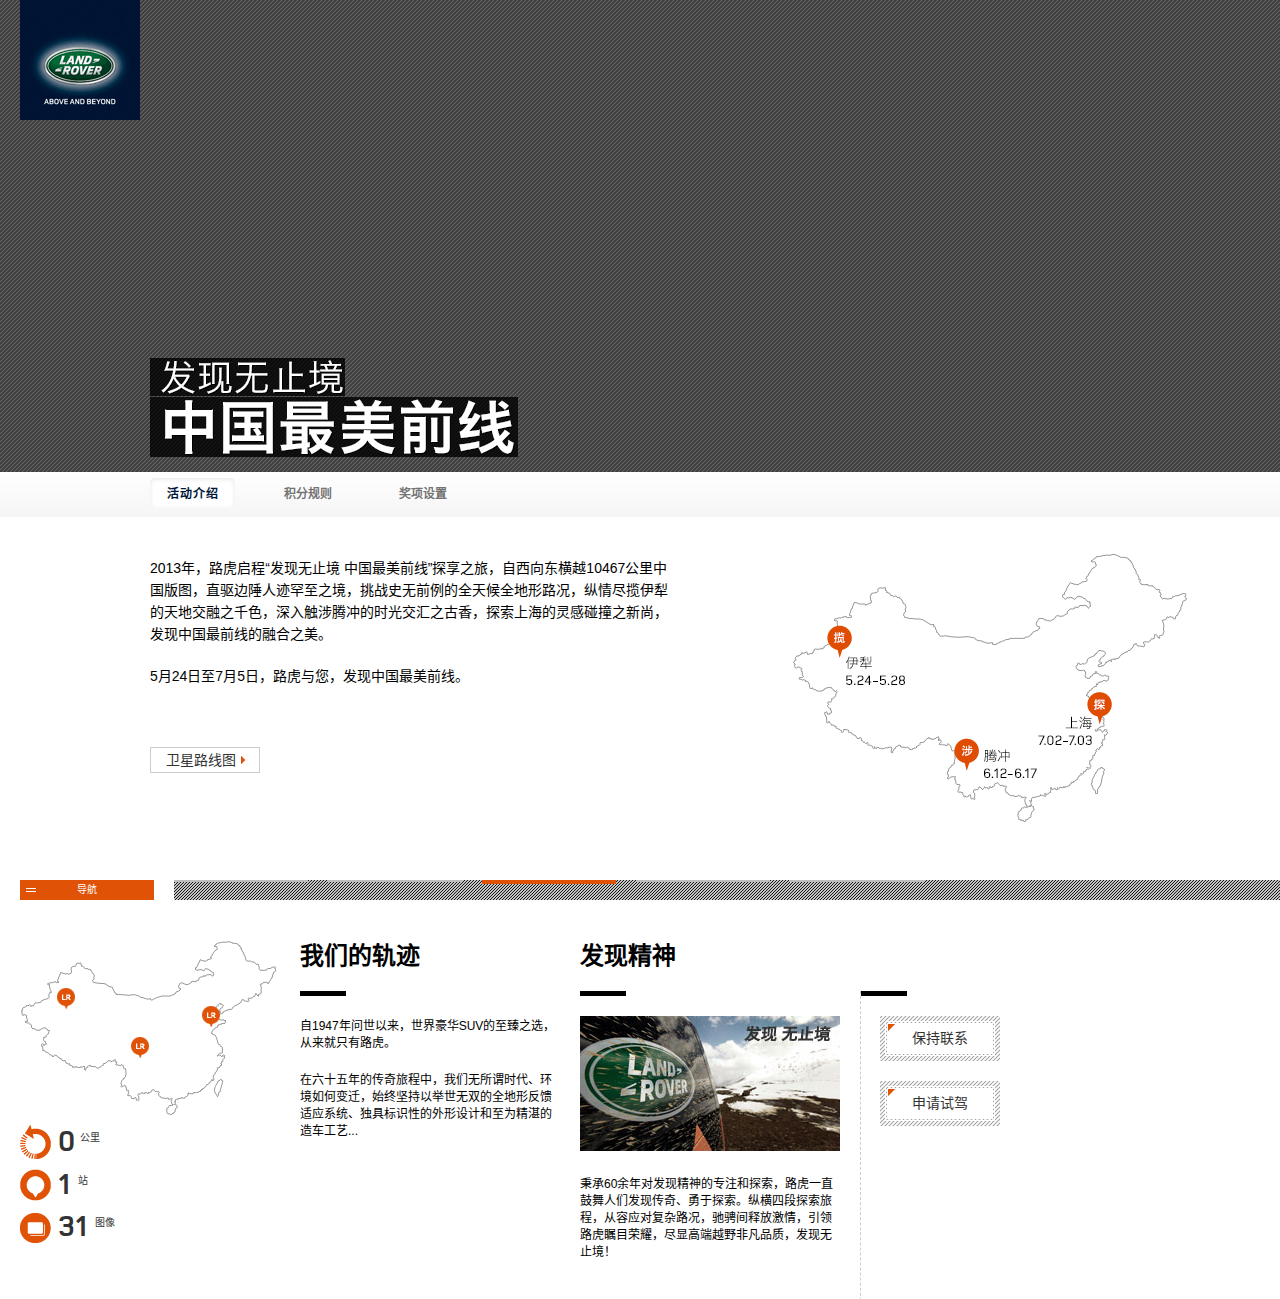
<file: about2.html>
<!DOCTYPE html>
<html lang="zh-cn">
<head>
  <meta charset="utf-8" />
  <title>发现无止境 中国最美前线</title>
  <link rel="stylesheet" type="text/css" href="css/normalize.css" />
  <link rel="stylesheet" type="text/css" href="css/theme2.css" />
  <script type="text/javascript">
    var _gaq = _gaq || [];
    _gaq.push(['_setAccount', 'UA-40620298-1']);
    _gaq.push(['_trackPageview']);
    (function() {
      var ga = document.createElement('script'); ga.type = 'text/javascript'; ga.async = true;
      ga.src = ('https:' == document.location.protocol ? 'https://ssl' : 'http://www') + '.google-analytics.com/ga.js';
      var s = document.getElementsByTagName('script')[0]; s.parentNode.insertBefore(ga, s);
    })();
  </script>
</head>
<body>
  <div id="main" class="screen kv">
    <div class="mask mask-alpha3"></div>
    <div class="pattern-about"></div>
  </div>
  <div id="about">
    <div class="frame">
      <div class="tabs">
        <div class="box">
          <div class="head">发现无止境 中国最美前线</div>
          <ul>
            <li class="active">活动介绍</li>
            <li>积分规则</li>
            <li>奖项设置</li>
          </ul>
        </div>
      </div>
      <div class="tab-item">
        <div class="box">
          <div class="article">
            <p>2013年，路虎启程“发现无止境 中国最美前线”探享之旅，自西向东横越10467公里中国版图，直驱边陲人迹罕至之境，挑战史无前例的全天候全地形路况，纵情尽揽伊犁的天地交融之千色，深入触涉腾冲的时光交汇之古香，探索上海的灵感碰撞之新尚，发现中国最前线的融合之美。</p>
            <p>5月24日至7月5日，路虎与您，发现中国最美前线。</p>
            <p class="btn"><a href="home.html" class="btn-simple">卫星路线图<i class="icon icon-triangle icon-orange"></i></a></p>
          </div>
          <div class="map"></div>
        </div>
      </div>
      <div class="tab-item" style="display:none;">
        <div class="box">
          <div class="article article-wide">
            <p>活动时间：2013年5月27日至7月5日。</p>
            <p>参与方式：</p>
            <p>1、登录活动官方网站，注册会员并登录；<br />
            2、参与虚拟行程，点击沿途43个站点的图标关注探享之旅，自西向东横越10467公里中国版图，每行进1公里，可获得<span>＋1</span>分 活动积分；其中正确回答随机出现的小问题，可获得额外<span>＋10</span>分 活动积分；<br />
            3、分享活动照片到微博，可获得<span>＋20</span>分 活动积分；<br />
            4、完成最美自然前线“伊犁”，最美文化前线“腾冲”及最美时尚前线“上海”3个大站的互动活动，分別可获得<span>＋100</span>分 活动积分；<br />
            5、依据以上活动的积分排名，获享路虎中国限量好礼。</p>
          </div>
        </div>
      </div>
      <div class="tab-item" style="display:none;">
        <div class="box">
          <div class="article article-wide">
            <table>
              <tr class="highlight">
                <td style="width:316px">&middot; 一等奖 6名 （活动积分排名最高者）</td>
                <td>获得路虎揽胜极光使用权一个月。</td>
              </tr>
              <tr>
                <td>&middot; 二等奖 1000名 （积分排名前1000名）</td>
                <td>获得路虎中国专享礼品一份。</td>
              </tr>
            </table>
            <p class="notice">* 最终获奖名单将于2013年7月15日公布于活动官方网站。</p>
          </div>
          <div class="prize">（奖品以实物为准）</div>
        </div>
      </div>
    </div>
  </div>
  <a href="" target="_blank" class="logo"><img src="img/logo.gif" alt="lr logo" /></a>
  <div id="nav">
    <div class="separator">
      <span class="col1"></span>
      <span class="col1"><i></i></span>
      <span class="col1"><i></i></span>
      <span class="col1"><i></i></span>
    </div>
    <div class="contract">
      <a class="col1 col-margin btn">导航</a>
      <p>
        <span class="col1 col-margin first"></span>
        <span class="col1 col-margin"></span>
        <span class="col1 col-margin active"></span>
        <span class="col1 col-margin"></span>
        <span class="col1 col-margin"></span>
      </p>
    </div>
    <div class="expand" style="display:none;">
      <div class="blocks">
        <p class="home col-square">
          <a href="index.html">
            <i class="separator"></i>
            <span>首页</span>
          </a>
        </p>
        <p class="col1 col-square">
          <a href="home.html">
            <i class="separator"></i>
            <span>发现最美前线</span>
            <b></b>
          </a>
        </p>
        <p class="col1 col-square">
          <a>
            <span>我的发现</span>
            <b></b>
          </a>
        </p>
        <p class="col1 col-square active">
          <a>
            <span>活动介绍</span>
            <b></b>
          </a>
        </p>
        <p class="col1 col-square">
          <a>
            <span>车型介绍</span>
            <b></b>
          </a>
        </p>
      </div>
    </div>
  </div>
  <div id="intro">
    <div class="column">
      <img src="img/intro-map.gif" alt="map" />
      <ul class="stat">
        <li><i class="icon icon-distance"></i>0<sup>公里</sup></li>
        <li><i class="icon icon-stops"></i>1<sup>站</sup></li>
        <li><i class="icon icon-pic"></i>31<sup>图像</sup></li>
      </ul>
    </div>
    <div class="column">
      <h2>我们的轨迹</h2>
      <b class="line"></b>
      <p>自1947年问世以来，世界豪华SUV的至臻之选，从来就只有路虎。</p>
      <p>在六十五年的传奇旅程中，我们无所谓时代、环境如何变迁，始终坚持以举世无双的全地形反馈适应系统、独具标识性的外形设计和至为精湛的造车工艺...</p>
      <p style="display:none;"><a class="btn-simple">了解更多<i class="icon icon-triangle icon-orange"></i></a></p>
    </div>
    <div class="column">
      <h2>发现精神</h2>
      <b class="line"></b>
      <p><img src="img/intro-img.jpg" class="spirit" /></p>
      <p>秉承60余年对发现精神的专注和探索，路虎一直鼓舞人们发现传奇、勇于探索。纵横四段探索旅程，从容应对复杂路况，驰骋间释放激情，引领路虎瞩目荣耀，尽显高端越野非凡品质，发现无止境！</p>
      <p style="display:none;"><a class="btn-simple">了解更多<i class="icon icon-triangle icon-orange"></i></a></p>
    </div>
    <div class="column quick-link">
      <b class="line"></b>
      <ul class="form">
        <li><a href="http://www.landroverchina.com.cn/Tanchuss.aspx" target="_blank" class="btn-pattern"><span>保持联系</span></a></li>
        <li><a href="http://www.landroverchina.com.cn/shijia.aspx" target="_blank" class="btn-pattern"><span>申请试驾</span></a></li>
      </ul>
    </div>
  </div>
  <div id="footer">
    <div class="footer-shadow">
      <div class="float-left">
        <span>捷豹路虎汽车贸易(上海)有限公司</span>
        <span>沪ICP备11001621号</span>
        <i></i>
        <a href="http://www.landrover.com/cn/zh/lr/terms-and-conditions/terms-and-conditions/" target="_blank">条款和条件</a>
        <i></i>
        <a href="http://www.landrover.com/cn/zh/lr/privacy-policy/privacy-policy/" target="_blank">隐私权政策</a>
      </div>
      <div class="float-right">
        <a href="http://www.landrover.com/cn/zh/lr/" target="_blank">路虎官方网站</a>
        <i></i>
        <a href="http://e.weibo.com/landroverchina" target="_blank">路虎官方微博</a>
        <i></i>
        <a href="http://u.youku.com/user_show/uid_Landrover" target="_blank">路虎优酷频道</a>
        <i></i>
        <span>分享</span>
        <ul class="share">
          <li class="weibo"></li>
          <li class="renren"></li>
          <li class="douban"></li>
        </ul>
      </div>
      <div class="extend"></div>
    </div>
  </div>
  <script src="js/modernizr.custom.88639.js"></script>
  <script>document.write('<script src="js/jquery-'+(window.addEventListener||(document.documentMode>=9)?'2.0.0':'1.9.1')+'.min.js"><\/script>')</script>
  <script src="js/share.min.js"></script>
  <script src="js/action.js"></script>
</body>
</html>
</file>
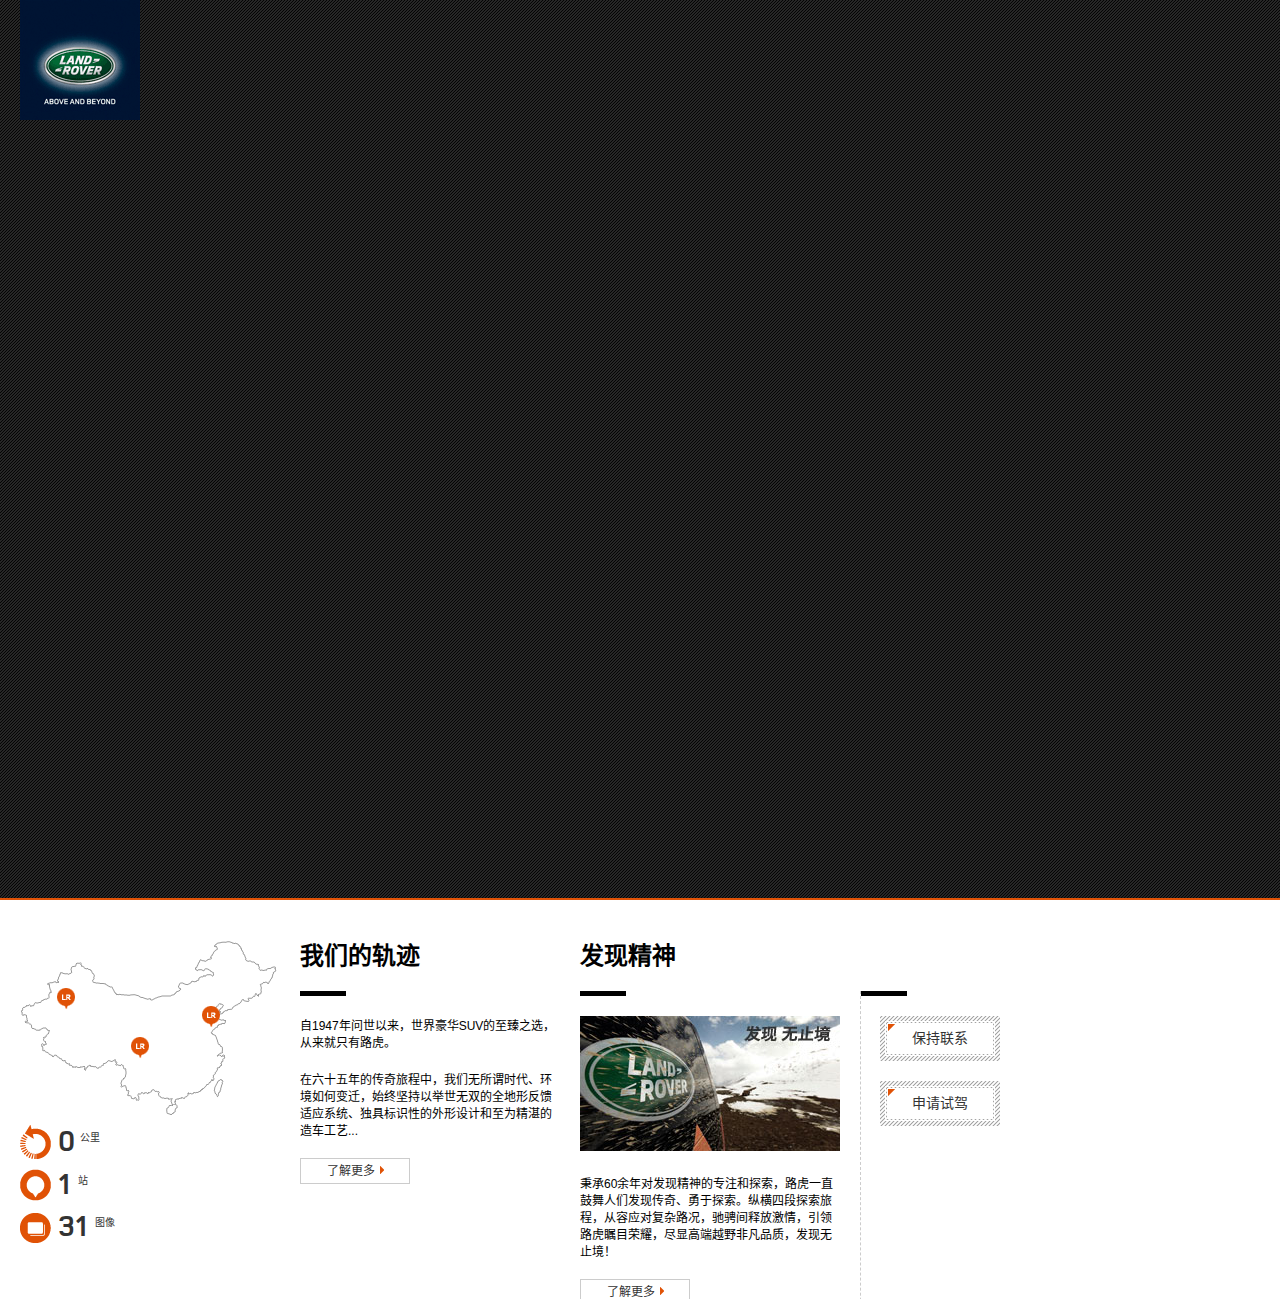
<file: difference.html>
<!DOCTYPE html>
<!--[if lt IE 7]>      <html class="no-js lt-ie9 lt-ie8 lt-ie7"> <![endif]-->
<!--[if IE 7]>         <html class="no-js lt-ie9 lt-ie8"> <![endif]-->
<!--[if IE 8]>         <html class="no-js lt-ie9"> <![endif]-->
<!--[if gt IE 8]><!-->
<html lang="zh-cn">
<!--<![endif]-->
<head>
  <meta charset="utf-8" />
  <title>发现无止境 中国最美前线 - 路虎中国</title>
  <link rel="stylesheet" type="text/css" href="css/normalize.css" />
  <link rel="stylesheet" type="text/css" href="css/theme2.css" />
  <script type="text/javascript">
    var _gaq = _gaq || [];
    _gaq.push(['_setAccount', 'UA-40620298-1']);
    _gaq.push(['_trackPageview']);
    (function() {
      var ga = document.createElement('script'); ga.type = 'text/javascript'; ga.async = true;
      ga.src = ('https:' == document.location.protocol ? 'https://ssl' : 'http://www') + '.google-analytics.com/ga.js';
      var s = document.getElementsByTagName('script')[0]; s.parentNode.insertBefore(ga, s);
    })();
  </script>
</head>
<body>
  <div id="main" class="screen">
    <div id="difference">
      <div class="view"></div>
      <div class="mask"></div>
      <a class="btn-simple btn-square close" title="关闭"><i class="icon icon-cross"></i></a>
      <div class="info">
        <div class="circle" style="display:none;">剩余<b>0</b></div>
        <div class="bar" style="display:none;">
          <a class="prev"></a>
          <span>
            <span><b>1</b> / 3</span>
            <i class="icon icon-browse" style="display:none;"></i>
          </span>
          <a class="next"></a>
        </div>
      </div>
      <div class="timer" style="display:none;">
        <div class="panel">
          <span>剩余时间：</span>
          <b>6</b><b>0</b>
        </div>
      </div>
      <div class="hint" style="display:none;">
        <p><b>在60秒的时间内</b>对比两张图片，找出其中的不同之处</p>
        <p><a>开始发现</a></p>
      </div>
    </div>
    <div id="ui_board" class="col2">
      <div class="separator"><i></i></div>
      <div id="ui_user" class="section">
        <p class="bar">
          <a class="exit">退出</a>
          <span>我的积分：<b>15</b></span>
        </p>
        <p class="btns btn-left" style="display:none;">
          <a>我的发现</a>
        </p>
      </div>
      <div class="separator"><i></i></div>
    </div>
  </div>
  <a href="" target="_blank" class="logo"><img src="img/logo.gif" alt="lr logo" /></a>
  <div id="intro">
    <div class="column">
      <img src="img/intro-map.gif" alt="map" />
      <ul class="stat">
        <li><i class="icon icon-distance"></i>0<sup>公里</sup></li>
        <li><i class="icon icon-stops"></i>1<sup>站</sup></li>
        <li><i class="icon icon-pic"></i>31<sup>图像</sup></li>
      </ul>
    </div>
    <div class="column">
      <h2>我们的轨迹</h2>
      <b class="line"></b>
      <p>自1947年问世以来，世界豪华SUV的至臻之选，从来就只有路虎。</p>
      <p>在六十五年的传奇旅程中，我们无所谓时代、环境如何变迁，始终坚持以举世无双的全地形反馈适应系统、独具标识性的外形设计和至为精湛的造车工艺...</p>
      <p><a class="btn-simple">了解更多<i class="icon icon-triangle icon-orange"></i></a></p>
    </div>
    <div class="column">
      <h2>发现精神</h2>
      <b class="line"></b>
      <p><img src="img/intro-img.jpg" class="spirit" /></p>
      <p>秉承60余年对发现精神的专注和探索，路虎一直鼓舞人们发现传奇、勇于探索。纵横四段探索旅程，从容应对复杂路况，驰骋间释放激情，引领路虎瞩目荣耀，尽显高端越野非凡品质，发现无止境！</p>
      <p><a class="btn-simple">了解更多<i class="icon icon-triangle icon-orange"></i></a></p>
    </div>
    <div class="column quick-link">
      <b class="line"></b>
      <ul class="form">
        <li><a href="http://www.landroverchina.com.cn/Tanchuss.aspx" target="_blank" class="btn-pattern"><span>保持联系</span></a></li>
        <li><a href="http://www.landroverchina.com.cn/shijia.aspx" target="_blank" class="btn-pattern"><span>申请试驾</span></a></li>
      </ul>
    </div>
  </div>
  <div id="footer">
    <div class="footer-shadow">
      <div class="float-left">
        <span>捷豹路虎汽车贸易(上海)有限公司</span>
        <span>沪ICP备11001621号</span>
        <i></i>
        <a href="http://www.landrover.com/cn/zh/lr/terms-and-conditions/terms-and-conditions/" target="_blank">条款和条件</a>
        <i></i>
        <a href="http://www.landrover.com/cn/zh/lr/privacy-policy/privacy-policy/" target="_blank">隐私权政策</a>
      </div>
      <div class="float-right">
        <a href="http://www.landrover.com/cn/zh/lr/" target="_blank">路虎官方网站</a>
        <i></i>
        <a href="http://e.weibo.com/landroverchina" target="_blank">路虎官方微博</a>
        <i></i>
        <a href="http://u.youku.com/user_show/uid_Landrover" target="_blank">路虎优酷频道</a>
        <i></i>
        <span>分享</span>
        <ul class="share">
          <li class="weibo"></li>
          <li class="renren"></li>
          <li class="douban"></li>
        </ul>
      </div>
      <div class="extend"></div>
    </div>
  </div>
  <div id="alert" class="overlay" style="display:none;">
    <p><b>分享成功！</b>恭喜您获得了<i>20</i>点积分。</p>
  </div>
  <div id="dialog" class="overlay" style="display:none;">
    <p class="text">恭喜<br />你</p>
    <p class="btns">
      <a class="highlight">确定</a>
      <a>取消</a>
    </p>
  </div>
  <script src="js/modernizr.custom.88639.js"></script>
  <script>document.write('<script src="js/jquery-'+(window.addEventListener||(document.documentMode>=9)?'2.0.0':'1.9.1')+'.min.js"><\/script>')</script>
  <script src="js/plugins/CSSPlugin.min.js"></script>
  <script src="js/easing/EasePack.min.js"></script>
  <script src="js/TweenLite.min.js"></script>
  <script src="js/share.min.js"></script>
  <script src="js/action.js"></script>
</body>
</html>
</file>
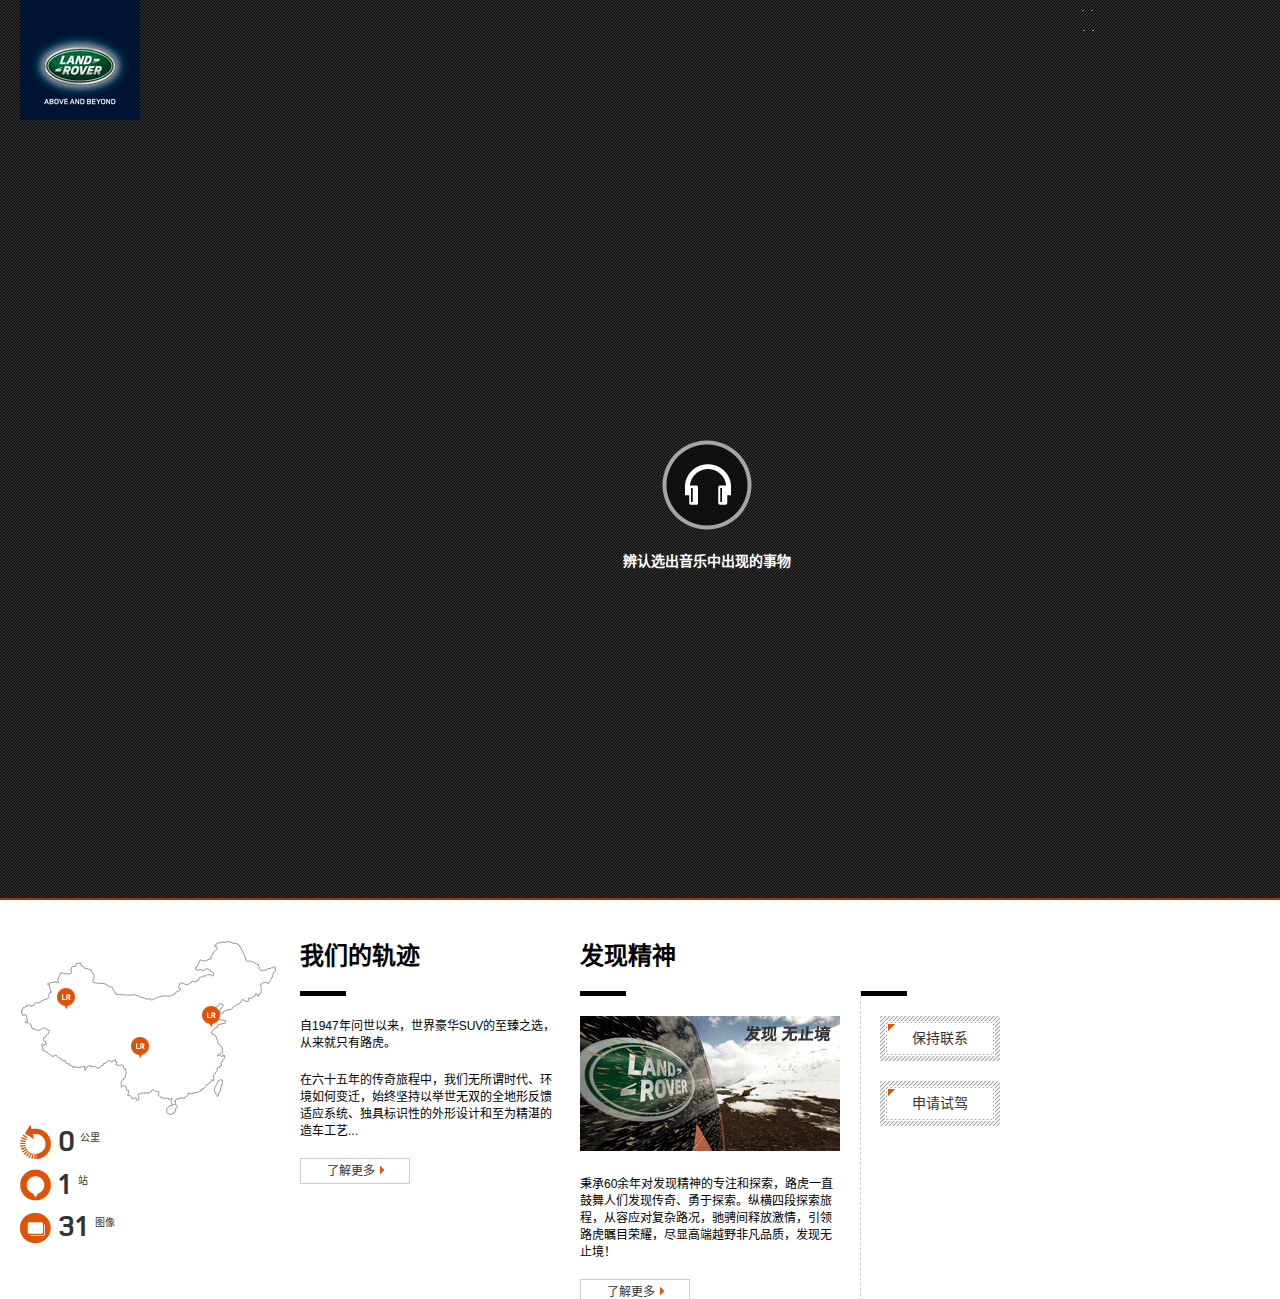
<file: guess.html>
<!DOCTYPE html>
<!--[if lt IE 7]>      <html class="no-js lt-ie9 lt-ie8 lt-ie7"> <![endif]-->
<!--[if IE 7]>         <html class="no-js lt-ie9 lt-ie8"> <![endif]-->
<!--[if IE 8]>         <html class="no-js lt-ie9"> <![endif]-->
<!--[if gt IE 8]><!-->
<html lang="zh-cn">
<!--<![endif]-->
<head>
  <meta charset="utf-8" />
  <title>发现无止境 中国最美前线 - 路虎中国</title>
  <link rel="stylesheet" type="text/css" href="css/normalize.css" />
  <link rel="stylesheet" type="text/css" href="css/theme2.css" />
  <script type="text/javascript">
    var _gaq = _gaq || [];
    _gaq.push(['_setAccount', 'UA-40620298-1']);
    _gaq.push(['_trackPageview']);
    (function() {
      var ga = document.createElement('script'); ga.type = 'text/javascript'; ga.async = true;
      ga.src = ('https:' == document.location.protocol ? 'https://ssl' : 'http://www') + '.google-analytics.com/ga.js';
      var s = document.getElementsByTagName('script')[0]; s.parentNode.insertBefore(ga, s);
    })();
  </script>
</head>
<body>
  <div id="main" class="screen">
    <div id="guess">
      <div class="view">
        <img src="img/guess_1.jpg" alt="" />
      </div>
      <div class="mask mask-alpha3"></div>
      <a class="btn-square close icon-cross" title="关闭"></a>
      <div class="info"></div>
      <div class="player animate" style="display:none;">
        <div class="glow"></div>
        <div class="effect effect-1"></div>
        <div class="effect effect-2"></div>
        <div class="effect effect-3"></div>
        <div class="effect effect-4"></div>
        <a class="btn"></a>
      </div>
      <div class="question" style="display:none;">
        <p class="lead">音乐中出现过的事物？</p>
        <p class="option">
          <a class="active"><i><b></b></i><label>汽车</label></a>
          <a><i><b></b></i><label>竹林</label></a>
          <a><i><b></b></i><label>风声</label></a>
        </p>
        <p class="btn"><a>确 认</a></p>
      </div>
      <div class="hint">
        <div class="circle">辨认选出音乐中出现的事物</div>
      </div>
    </div>
    <div id="ui_board" class="col2">
      <div class="separator"><i></i></div>
      <div id="ui_user" class="section">
        <p class="bar">
          <a class="exit">退出</a>
          <span>我的积分：<b>15</b></span>
        </p>
        <p class="btns btn-left" style="display:none;">
          <a>我的发现</a>
        </p>
      </div>
      <div class="separator"><i></i></div>
    </div>
  </div>
  <a href="" target="_blank" class="logo"><img src="img/logo.gif" alt="lr logo" /></a>
  <div id="intro">
    <div class="column">
      <img src="img/intro-map.gif" alt="map" />
      <ul class="stat">
        <li><i class="icon icon-distance"></i>0<sup>公里</sup></li>
        <li><i class="icon icon-stops"></i>1<sup>站</sup></li>
        <li><i class="icon icon-pic"></i>31<sup>图像</sup></li>
      </ul>
    </div>
    <div class="column">
      <h2>我们的轨迹</h2>
      <b class="line"></b>
      <p>自1947年问世以来，世界豪华SUV的至臻之选，从来就只有路虎。</p>
      <p>在六十五年的传奇旅程中，我们无所谓时代、环境如何变迁，始终坚持以举世无双的全地形反馈适应系统、独具标识性的外形设计和至为精湛的造车工艺...</p>
      <p><a class="btn-simple">了解更多<i class="icon icon-triangle icon-orange"></i></a></p>
    </div>
    <div class="column">
      <h2>发现精神</h2>
      <b class="line"></b>
      <p><img src="img/intro-img.jpg" class="spirit" /></p>
      <p>秉承60余年对发现精神的专注和探索，路虎一直鼓舞人们发现传奇、勇于探索。纵横四段探索旅程，从容应对复杂路况，驰骋间释放激情，引领路虎瞩目荣耀，尽显高端越野非凡品质，发现无止境！</p>
      <p><a class="btn-simple">了解更多<i class="icon icon-triangle icon-orange"></i></a></p>
    </div>
    <div class="column quick-link">
      <b class="line"></b>
      <ul class="form">
        <li><a href="http://www.landroverchina.com.cn/Tanchuss.aspx" target="_blank" class="btn-pattern"><span>保持联系</span></a></li>
        <li><a href="http://www.landroverchina.com.cn/shijia.aspx" target="_blank" class="btn-pattern"><span>申请试驾</span></a></li>
      </ul>
    </div>
  </div>
  <div id="footer">
    <div class="footer-shadow">
      <div class="float-left">
        <span>捷豹路虎汽车贸易(上海)有限公司</span>
        <span>沪ICP备11001621号</span>
        <i></i>
        <a href="http://www.landrover.com/cn/zh/lr/terms-and-conditions/terms-and-conditions/" target="_blank">条款和条件</a>
        <i></i>
        <a href="http://www.landrover.com/cn/zh/lr/privacy-policy/privacy-policy/" target="_blank">隐私权政策</a>
      </div>
      <div class="float-right">
        <a href="http://www.landrover.com/cn/zh/lr/" target="_blank">路虎官方网站</a>
        <i></i>
        <a href="http://e.weibo.com/landroverchina" target="_blank">路虎官方微博</a>
        <i></i>
        <a href="http://u.youku.com/user_show/uid_Landrover" target="_blank">路虎优酷频道</a>
        <i></i>
        <span>分享</span>
        <ul class="share">
          <li class="weibo"></li>
          <li class="renren"></li>
          <li class="douban"></li>
        </ul>
      </div>
      <div class="extend"></div>
    </div>
  </div>
  <script src="js/modernizr.custom.88639.js"></script>
  <script>document.write('<script src="js/jquery-'+(window.addEventListener||(document.documentMode>=9)?'2.0.0':'1.9.1')+'.min.js"><\/script>')</script>
  <script src="js/share.min.js"></script>
  <script src="js/action.js"></script>
</body>
</html>
</file>
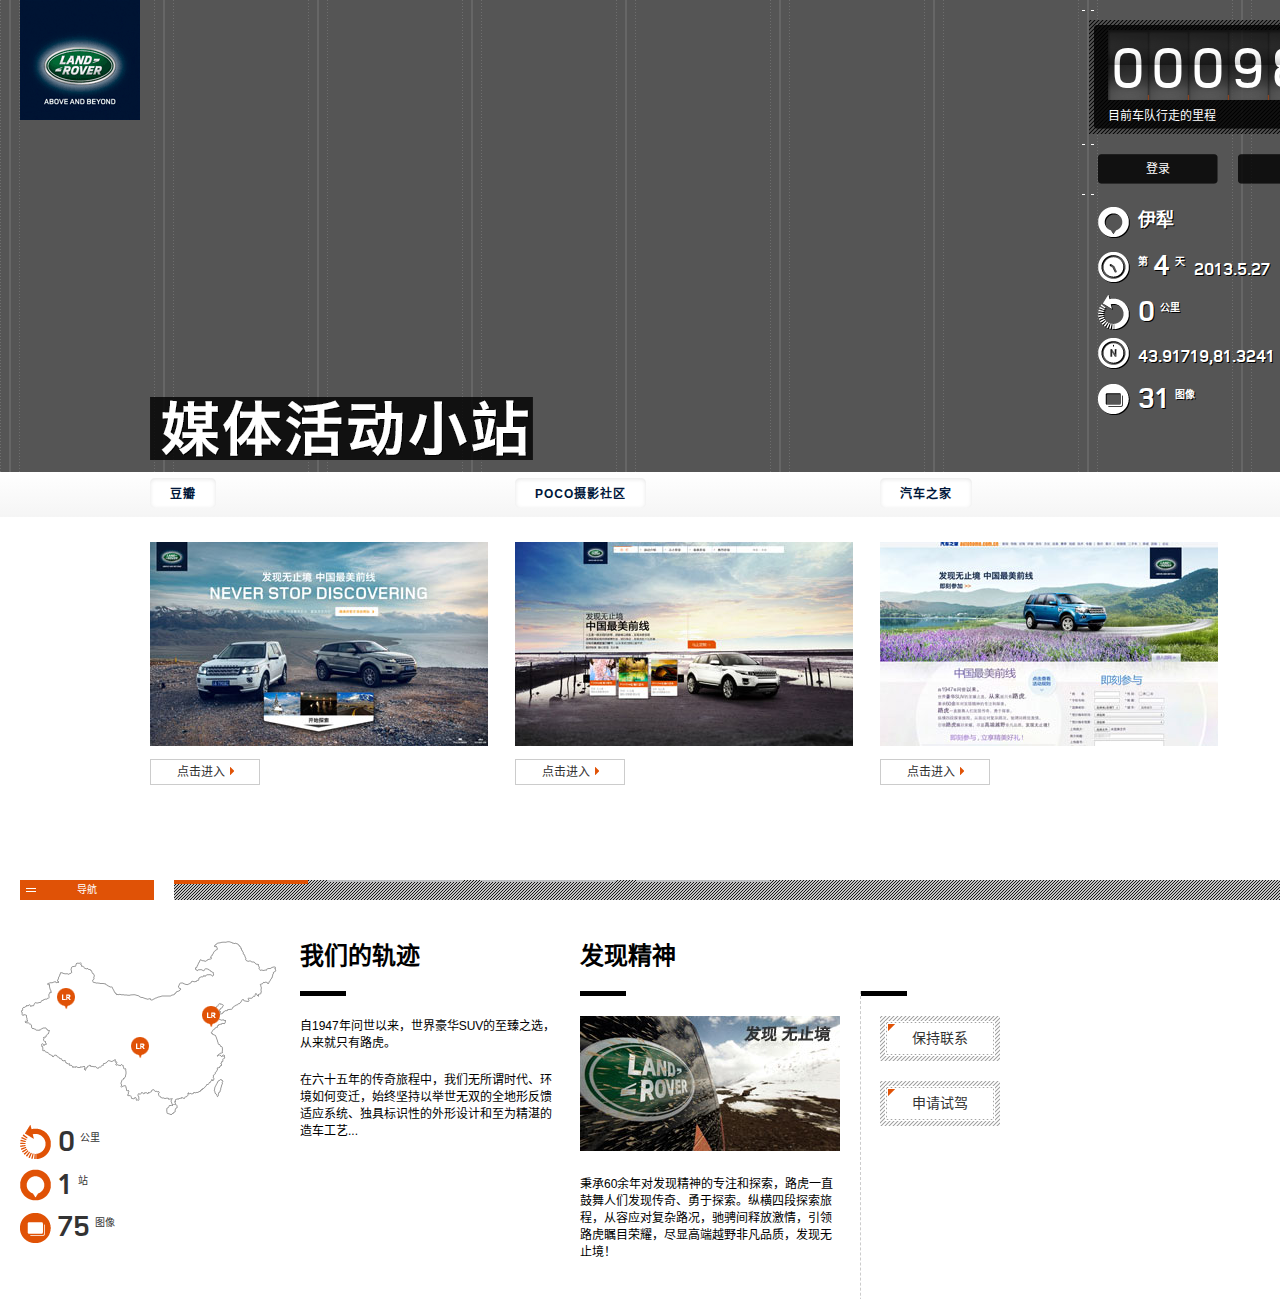
<file: media.html>
<!DOCTYPE html>
<!--[if lt IE 7]>      <html class="no-js lt-ie9 lt-ie8 lt-ie7"> <![endif]-->
<!--[if IE 7]>         <html class="no-js lt-ie9 lt-ie8"> <![endif]-->
<!--[if IE 8]>         <html class="no-js lt-ie9"> <![endif]-->
<!--[if gt IE 8]><!-->
<html lang="zh-cn">
<!--<![endif]-->
<head>
  <meta charset="utf-8" />
  <title>发现无止境 中国最美前线 - 路虎中国</title>
  <link rel="stylesheet" type="text/css" href="css/normalize.css" />
  <link rel="stylesheet" type="text/css" href="css/theme2.css" />
  <script type="text/javascript">
    var _gaq = _gaq || [];
    _gaq.push(['_setAccount', 'UA-40620298-1']);
    _gaq.push(['_trackPageview']);
    (function() {
      var ga = document.createElement('script'); ga.type = 'text/javascript'; ga.async = true;
      ga.src = ('https:' == document.location.protocol ? 'https://ssl' : 'http://www') + '.google-analytics.com/ga.js';
      var s = document.getElementsByTagName('script')[0]; s.parentNode.insertBefore(ga, s);
    })();
  </script>
</head>
<body>
  <div id="main" class="screen">
    <div id="google_map">
      <div class="pattern">
        <i></i>
        <i></i>
        <i></i>
        <i></i>
        <i></i>
        <i></i>
        <i></i>
        <i></i>
        <i></i>
        <i></i>
      </div>
    </div>
    <div id="map_control">
      <i class="in"></i>
      <i class="out"></i>
    </div>
    <div id="btn_rule">活动规则<i class="icon icon-triangle-down"></i></div>
    <div id="ui_board" class="col2">
      <div class="separator"><i></i></div>
      <div id="ui_counter" class="section">
        <div class="distance">
          <span class="digit">
            <b>0</b>
            <i></i>
          </span>
          <span class="digit">
            <b>0</b>
            <i></i>
          </span>
          <span class="digit">
            <b>0</b>
            <i></i>
          </span>
          <span class="digit">
            <b>9</b>
            <i></i>
          </span>
          <span class="digit">
            <b>8</b>
            <i></i>
          </span>
          <span class="digit">
            <b>0</b>
            <i></i>
          </span>
        </div>
        <p><span>公里</span>目前车队行走的里程</p>
      </div>
      <div class="separator"><i></i></div>
      <div id="ui_user" class="section">
        <p class="btns">
          <a>登录</a>
          <a>注册</a>
        </p>
        <p class="bar" style="display:none;">
          <a class="exit">退出</a>
          <span>我的积分：<b>15</b></span>
        </p>
        <p class="btns btn-left" style="display:none;">
          <a>我的发现</a>
        </p>
      </div>
      <div class="separator"><i></i></div>
      <div id="ui_info" class="section">
        <ul>
          <li>
            <i class="icon icon-location"></i>
            <span class="text-bold">伊犁</span>
          </li>
          <li>
            <i class="icon icon-duration"></i>
            <sup>第</sup><b>4</b><sup>天</sup> <span>2013.5.27</span>
          </li>
          <li>
            <i class="icon icon-distance"></i>
            <b>0</b><sup>公里</sup>
          </li>
          <li>
            <i class="icon icon-latlng"></i>
            <span>43.91719,81.3241</span>
          </li>
          <li>
            <i class="icon icon-pic"></i>
            <b>31</b><sup>图像</sup>
          </li>
        </ul>
      </div>
    </div>
    <div class="mask mask-alpha3 cursor-close" style="display:none;"></div>
    <div class="pattern-about" style="display:none;"></div>
  </div>
  <div id="media" style="bottom:0">
    <div class="frame">
      <div class="tabs">
        <div class="box">
          <div class="head">媒体活动小站</div>
          <ul>
            <li class="first active site1">豆瓣</li>
            <li class="active site2">POCO摄影社区</li>
            <li class="active site3">汽车之家</li>
          </ul>
        </div>
      </div>
      <div class="box">
        <div class="article site1">
          <p><a href="http://www.douban.com/campaign/LandRover_NSD/" target="_blank"><img src="img/media_01.jpg" alt="豆瓣" /></a></p>
          <p><a href="http://www.douban.com/campaign/LandRover_NSD/" target="_blank" class="btn-simple">点击进入<i class="icon icon-triangle icon-orange"></i></a></p>
        </div>
        <div class="article site2">
          <p><a href="http://www1.poco.cn/topic/landrover2013/" target="_blank"><img src="img/media_02.jpg" alt="POCO摄影社区" /></a></p>
          <p><a href="http://www1.poco.cn/topic/landrover2013/" target="_blank" class="btn-simple">点击进入<i class="icon icon-triangle icon-orange"></i></a></p>
        </div>
        <div class="article site3">
          <p><a href="http://topic.autohome.com.cn/2013/5/freelander/" target="_blank"><img src="img/media_03.jpg" alt="汽车之家" /></a></p>
          <p><a href="http://topic.autohome.com.cn/2013/5/freelander/" target="_blank" class="btn-simple">点击进入<i class="icon icon-triangle icon-orange"></i></a></p>
        </div>
      </div>
    </div>
  </div>
  <a href="" target="_blank" class="logo"><img src="img/logo.gif" alt="lr logo" /></a>
  <div id="nav">
    <div class="separator">
      <span class="col1"></span>
      <span class="col1"><i></i></span>
      <span class="col1"><i></i></span>
      <span class="col1"><i></i></span>
    </div>
    <div class="contract">
      <a class="col1 col-margin btn">导航</a>
      <p>
        <span class="col1 col-margin first active"></span>
        <span class="col1 col-margin"></span>
        <span class="col1 col-margin"></span>
        <span class="col1 col-margin"></span>
      </p>
    </div>
    <div class="expand" style="display:none;">
      <div class="blocks">
        <p class="home col-square">
          <a href="index.html">
            <i class="separator"></i>
            <span>首页</span>
          </a>
        </p>
        <p class="col1 col-square active">
          <a>
            <i class="separator"></i>
            <span>发现最美前线</span>
            <b></b>
          </a>
        </p>
        <p class="col1 col-square">
          <a>
            <span>我的发现</span>
            <b></b>
          </a>
        </p>
        <p class="col1 col-square">
          <a>
            <span>活动介绍</span>
            <b></b>
          </a>
        </p>
        <p class="col1 col-square">
          <a>
            <span>车型介绍</span>
            <b></b>
          </a>
        </p>
      </div>
    </div>
  </div>
  <div id="user_action" style="display:none;">
    <div class="mask"></div>
    <div class="bg">
      <a class="close" style="display:none;">关闭</a>
      <div class="pattern select">
        <a class="weibo">社交帐号登录<i></i></a>
        <b></b>
        <a class="email">网站注册登录<i></i></a>
        <p><a class="exist">注册新账户</a></p>
      </div>
      <div class="pattern register" style="display:none;">
        <div class="frame">
          <div class="float-left">
            <h4>注 册</h4>
            <p>请填写右侧表格，<br />完成创建你的新帐户</p>
          </div>
          <form class="float-right">
            <p>
              <input type="email" class="textbox placeholder" name="email" maxlength="50" value="邮箱" placeholder="邮箱" />
            </p>
            <p>
              <input type="text" class="textbox password placeholder short" name="pass" value="密码" placeholder="密码" />
              <input type="text" class="textbox password placeholder tiny" name="repass" value="再次输入密码" placeholder="再次输入密码" />
              <button type="button">提交</button>
            </p>
            <p class="desc">通过点击此按钮，您同意隐私政策和使用条款</p>
            <input type="hidden" name="ac" value="signup" />
          </form>
        </div>
      </div>
      <div class="pattern login" style="display:none;">
        <div class="frame">
          <div class="float-left">
            <h4>登 录</h4>
            <p>请正确填写已注册信息</p>
          </div>
          <form class="float-right">
            <p>
              <input type="email" class="textbox placeholder" name="email" value="邮箱" placeholder="邮箱" />
            </p>
            <p>
              <input type="text" class="textbox password placeholder middle" name="pass" value="密码" placeholder="密码" />
              <button type="button">提交</button>
            </p>
            <p class="desc">未注册用户请点击<a>这里注册</a></p>
            <input type="hidden" name="ac" value="signin" />
          </form>
        </div>
      </div>
      <div class="success" style="display:none;">
        <p class="lead"><strong>恭喜您</strong>登录成功，路虎期待与您一路发现。</p>
        <p><a href="index.html" class="btn"><span>返回首页</span><i class="arrow"></i></a></p>
        <p><a href="#" class="btn"><span>以往活动</span><i class="arrow"></i></a></p>
      </div>
    </div>
  </div>
  <div id="intro">
    <div class="column">
      <img src="img/intro-map.gif" alt="map" />
      <ul class="stat">
        <li><i class="icon icon-distance"></i>0<sup>公里</sup></li>
        <li><i class="icon icon-stops"></i>1<sup>站</sup></li>
        <li><i class="icon icon-pic"></i>75<sup>图像</sup></li>
      </ul>
    </div>
    <div class="column">
      <h2>我们的轨迹</h2>
      <b class="line"></b>
      <p>自1947年问世以来，世界豪华SUV的至臻之选，从来就只有路虎。</p>
      <p>在六十五年的传奇旅程中，我们无所谓时代、环境如何变迁，始终坚持以举世无双的全地形反馈适应系统、独具标识性的外形设计和至为精湛的造车工艺...</p>
      <p style="display:none;"><a class="btn-simple">了解更多<i class="icon icon-triangle icon-orange"></i></a></p>
    </div>
    <div class="column">
      <h2>发现精神</h2>
      <b class="line"></b>
      <p><img src="img/intro-img.jpg" class="spirit" /></p>
      <p>秉承60余年对发现精神的专注和探索，路虎一直鼓舞人们发现传奇、勇于探索。纵横四段探索旅程，从容应对复杂路况，驰骋间释放激情，引领路虎瞩目荣耀，尽显高端越野非凡品质，发现无止境！</p>
      <p style="display:none;"><a class="btn-simple">了解更多<i class="icon icon-triangle icon-orange"></i></a></p>
    </div>
    <div class="column quick-link">
      <b class="line"></b>
      <ul class="form">
        <li><a href="http://www.landroverchina.com.cn/Tanchuss.aspx" target="_blank" class="btn-pattern"><span>保持联系</span></a></li>
        <li><a href="http://www.landroverchina.com.cn/shijia.aspx" target="_blank" class="btn-pattern"><span>申请试驾</span></a></li>
      </ul>
    </div>
  </div>
  <div id="footer">
    <div class="footer-shadow">
      <div class="float-left">
        <span>捷豹路虎汽车贸易(上海)有限公司</span>
        <span>沪ICP备11001621号</span>
        <i></i>
        <a href="http://www.landrover.com/cn/zh/lr/terms-and-conditions/terms-and-conditions/" target="_blank">条款和条件</a>
        <i></i>
        <a href="http://www.landrover.com/cn/zh/lr/privacy-policy/privacy-policy/" target="_blank">隐私权政策</a>
      </div>
      <div class="float-right">
        <a href="http://www.landrover.com/cn/zh/lr/" target="_blank">路虎官方网站</a>
        <i></i>
        <a href="http://e.weibo.com/landroverchina" target="_blank">路虎官方微博</a>
        <i></i>
        <a href="http://u.youku.com/user_show/uid_Landrover" target="_blank">路虎优酷频道</a>
        <i></i>
        <span>分享</span>
        <ul class="share">
          <li class="weibo"></li>
          <li class="renren"></li>
          <li class="douban"></li>
        </ul>
      </div>
      <div class="extend"></div>
    </div>
  </div>
  <script src="js/modernizr.custom.88639.js"></script>
  <script>document.write('<script src="js/jquery-'+(window.addEventListener||(document.documentMode>=9)?'2.0.0':'1.9.1')+'.min.js"><\/script>')</script>
  <script src="js/plugins/CSSPlugin.min.js"></script>
  <script src="js/easing/EasePack.min.js"></script>
  <script src="js/TweenLite.min.js"></script>
  <script src="js/share.min.js"></script>
  <script src="js/action.js"></script>
</body>
</html>
</file>
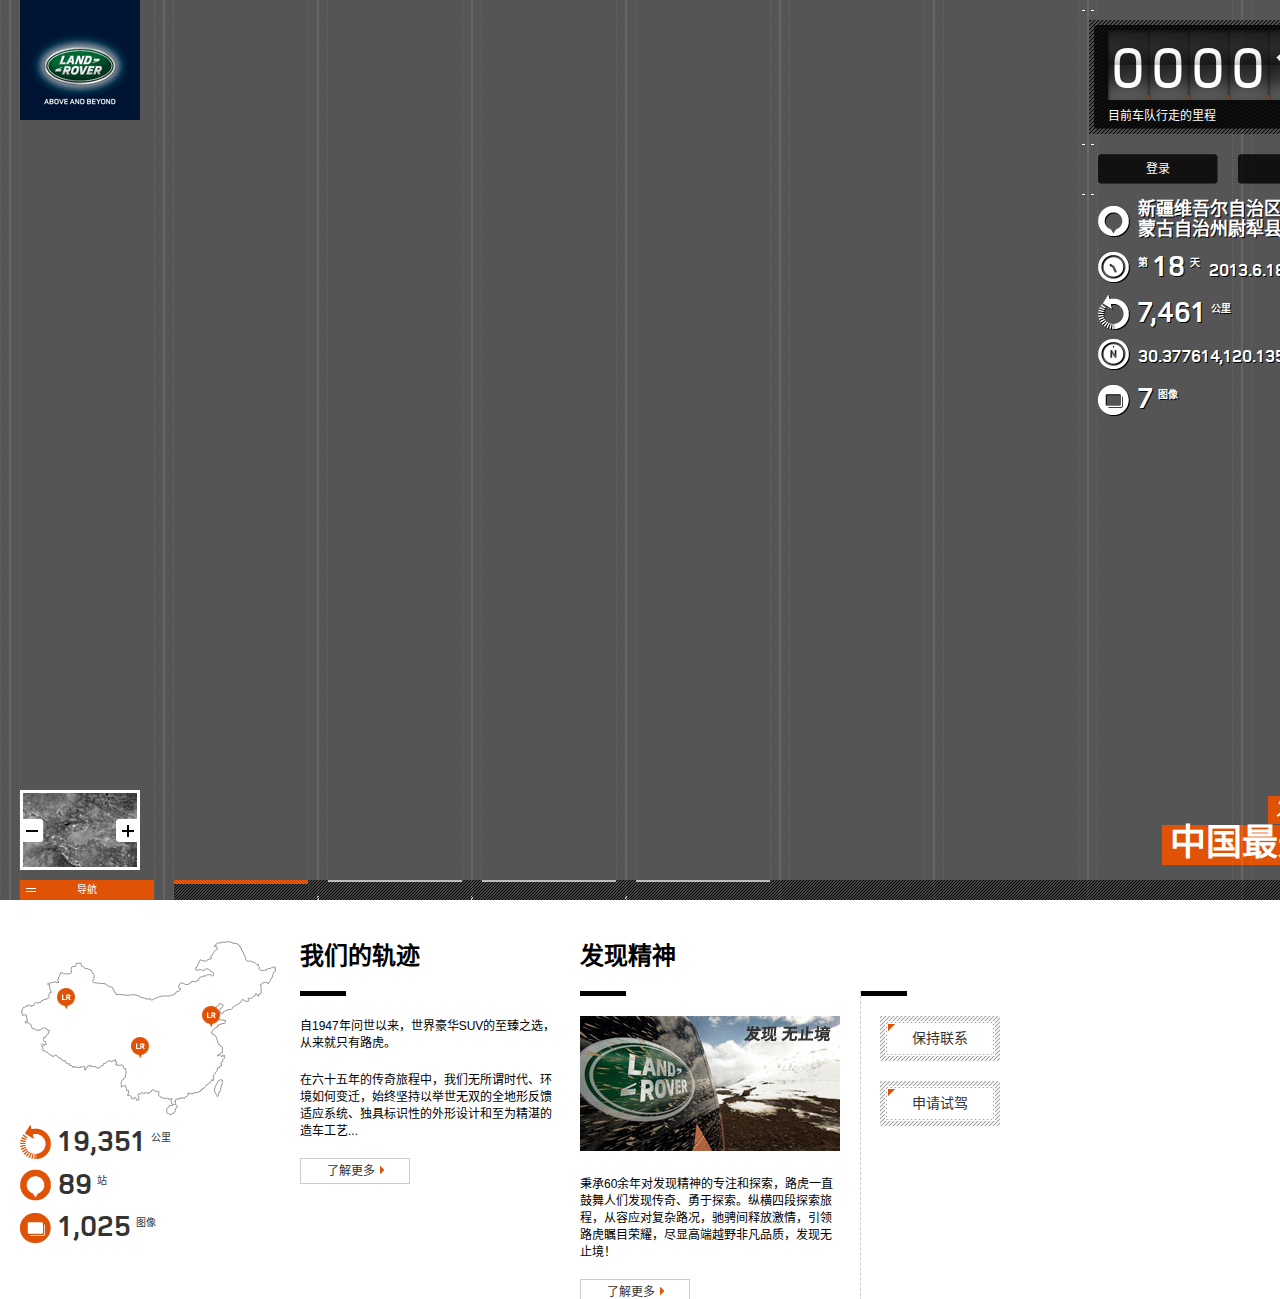
<file: points.html>
<!DOCTYPE html>
<!--[if lt IE 7]>      <html class="no-js lt-ie9 lt-ie8 lt-ie7"> <![endif]-->
<!--[if IE 7]>         <html class="no-js lt-ie9 lt-ie8"> <![endif]-->
<!--[if IE 8]>         <html class="no-js lt-ie9"> <![endif]-->
<!--[if gt IE 8]><!-->
<html lang="zh-cn">
<!--<![endif]-->
<head>
  <meta charset="utf-8" />
  <title>发现无止境 中国最美前线 - 路虎中国</title>
  <link rel="stylesheet" type="text/css" href="css/normalize.css" />
  <link rel="stylesheet" type="text/css" href="css/theme2.css" />
</head>
<body>
  <div id="main" class="screen">
    <div id="google_map">
      <div class="pattern">
        <i></i>
        <i></i>
        <i></i>
        <i></i>
        <i></i>
        <i></i>
        <i></i>
        <i></i>
        <i></i>
        <i></i>
      </div>
    </div>
    <div id="map_control">
      <i class="in"></i>
      <i class="out"></i>
    </div>
    
    <div id="content">
      <div class="color alpha-quarter col1-full order1"></div>
      <div class="color alpha-half col1-full order2"></div>
      <div id="points_history" class="timeline">
        <div class="article">
          <h2>2013.6.13</h2>
          <div class="block">
      			<div class="item">
      				<i class="circle">+1</i>
      				<p class="single-line">行进<b>10</b>公里</p>
      			</div>
      			<div class="item">
      				<i class="circle">+5</i>
    					<blockquote>
      					<img src="img/temp/t_pic_03.jpg" />
      					<div class="comment">
      						<h5>我的评论</h5>
      						<p>路虎中国#发现无止境 中国最美前线#探享之旅，直驱边陲人迹罕至之境，挑战史无前例的全天候全地形路况，纵情尽揽伊犁的天地交融之千色</p>
    						</div>
    					</blockquote>
      			</div>
    			</div>
        </div>
      </div>
      <div class="mask mask-white" style="display:none;"></div>
      <div class="right-button">
        <a class="btn-simple close">查看卫星图<i class="icon icon-triangle icon-orange"></i></a>
      </div>
      <div class="right-button back" style="display:none;"><a class="btn-simple">返回</a></div>
    </div>
    <div id="head">
      <span>发现无止境</span>
      <h2>中国最美前线</h2>
    </div>
    <div id="ui_board" class="col2">
      <div class="separator"><i></i></div>
      <div id="ui_counter" class="section">
        <div class="distance">
          <span class="digit">
            <b>0</b>
            <i></i>
          </span>
          <span class="digit">
            <b>0</b>
            <i></i>
          </span>
          <span class="digit">
            <b>0</b>
            <i></i>
          </span>
          <span class="digit">
            <b>0</b>
            <i></i>
          </span>
          <span class="digit">
            <b>1</b>
            <i></i>
          </span>
          <span class="digit">
            <b>2</b>
            <i></i>
          </span>
        </div>
        <p><span>公里</span>目前车队行走的里程</p>
      </div>
      <div class="separator"><i></i></div>
      <div id="ui_user" class="section">
        <p class="btns" style="display:none;">
          <a>登录</a>
          <a>注册</a>
        </p>
        <p class="bar">
          <a class="exit">退出</a>
          <span>我的积分：<b>15</b></span>
        </p>
        <p class="btns btn-left" style="display:none;">
          <a>我的发现</a>
        </p>
      </div>
      <div class="separator"><i></i></div>
      <div id="ui_info" class="section">
        <ul>
          <li>
            <i class="icon icon-location"></i>
            <span class="text-bold dual">新疆维吾尔自治区巴音郭楞蒙古自治州尉犁县</span>
          </li>
          <li>
            <i class="icon icon-duration"></i>
            <sup>第</sup><b>18</b><sup>天</sup> <span>2013.6.18</span>
          </li>
          <li>
            <i class="icon icon-distance"></i>
            <b>7,461</b><sup>公里</sup>
          </li>
          <li>
            <i class="icon icon-latlng"></i>
            <span>30.377614,120.135498</span>
          </li>
          <li>
            <i class="icon icon-pic"></i>
            <b>7</b><sup>图像</sup>
          </li>
        </ul>
      </div>
    </div>
  </div>
  <a href="" target="_blank" class="logo"><img src="img/logo.gif" alt="lr logo" /></a>
  <div id="nav">
    <div class="separator">
      <span class="col1"></span>
      <span class="col1"><i></i></span>
      <span class="col1"><i></i></span>
      <span class="col1"><i></i></span>
    </div>
    <div class="contract">
      <a class="col1 col-margin btn">导航</a>
      <p>
        <span class="col1 col-margin first active"></span>
        <span class="col1 col-margin"></span>
        <span class="col1 col-margin"></span>
        <span class="col1 col-margin"></span>
      </p>
    </div>
    <div class="expand" style="display:none;">
      <div class="blocks">
        <p class="home col-square">
          <a href="index.html">
            <i class="separator"></i>
            <span>首页</span>
          </a>
        </p>
        <p class="col1 col-square active">
          <a>
            <i class="separator"></i>
            <span>发现最美前线</span>
            <b></b>
          </a>
        </p>
        <p class="col1 col-square">
          <a>
            <span>我的发现</span>
            <b></b>
          </a>
        </p>
        <p class="col1 col-square">
          <a href="about2.html">
            <span>活动介绍</span>
            <b></b>
          </a>
        </p>
        <p class="col1 col-square">
          <a>
            <span>媒体活动小站</span>
            <b></b>
          </a>
        </p>
      </div>
    </div>
  </div>
  <div id="user_action" style="display:none;">
    <div class="mask"></div>
    <div class="bg">
      <a class="close" style="display:none;">关闭</a>
      <div class="pattern select">
        <a class="weibo">社交帐号登录<i></i></a>
        <b></b>
        <a class="email">网站注册登录<i></i></a>
        <p><a class="exist">注册新账户</a></p>
      </div>
      <div class="pattern register" style="display:none;">
        <div class="frame">
          <div class="float-left">
            <h4>注 册</h4>
            <p>请填写右侧表格，<br />完成创建你的新帐户</p>
          </div>
          <form class="float-right">
            <p>
              <input type="email" class="textbox placeholder" name="email" maxlength="50" value="邮箱" placeholder="邮箱" />
            </p>
            <p>
              <input type="text" class="textbox password placeholder short" name="pass" value="密码" placeholder="密码" />
              <input type="text" class="textbox password placeholder tiny" name="repass" value="再次输入密码" placeholder="再次输入密码" />
              <button type="button">提交</button>
            </p>
            <p class="desc">通过点击此按钮，您同意隐私政策和使用条款</p>
            <input type="hidden" name="ac" value="signup" />
          </form>
        </div>
      </div>
      <div class="pattern login" style="display:none;">
        <div class="frame">
          <div class="float-left">
            <h4>登 录</h4>
            <p>请正确填写已注册信息</p>
          </div>
          <form class="float-right">
            <p>
              <input type="email" class="textbox placeholder" name="email" value="邮箱" placeholder="邮箱" />
            </p>
            <p>
              <input type="text" class="textbox password placeholder middle" name="pass" value="密码" placeholder="密码" />
              <button type="button">提交</button>
            </p>
            <p class="desc">未注册用户请点击<a>这里注册</a></p>
            <input type="hidden" name="ac" value="signin" />
          </form>
        </div>
      </div>
      <div class="success" style="display:none;">
        <p class="lead"><strong>恭喜您</strong>登录成功，路虎期待与您一路发现。</p>
        <p><a href="index.html" class="btn"><span>返回首页</span><i class="arrow"></i></a></p>
        <p><a href="#" class="btn"><span>以往活动</span><i class="arrow"></i></a></p>
      </div>
    </div>
  </div>
  <div id="intro">
    <div class="column">
      <img src="img/intro-map.gif" alt="map" />
      <ul class="stat">
        <li><i class="icon icon-distance"></i>19,351<sup>公里</sup></li>
        <li><i class="icon icon-stops"></i>89<sup>站</sup></li>
        <li><i class="icon icon-pic"></i>1,025<sup>图像</sup></li>
      </ul>
    </div>
    <div class="column">
      <h2>我们的轨迹</h2>
      <b class="line"></b>
      <p>自1947年问世以来，世界豪华SUV的至臻之选，从来就只有路虎。</p>
      <p>在六十五年的传奇旅程中，我们无所谓时代、环境如何变迁，始终坚持以举世无双的全地形反馈适应系统、独具标识性的外形设计和至为精湛的造车工艺...</p>
      <p><a class="btn-simple">了解更多<i class="icon icon-triangle icon-orange"></i></a></p>
    </div>
    <div class="column">
      <h2>发现精神</h2>
      <b class="line"></b>
      <p><img src="img/intro-img.jpg" class="spirit" /></p>
      <p>秉承60余年对发现精神的专注和探索，路虎一直鼓舞人们发现传奇、勇于探索。纵横四段探索旅程，从容应对复杂路况，驰骋间释放激情，引领路虎瞩目荣耀，尽显高端越野非凡品质，发现无止境！</p>
      <p><a class="btn-simple">了解更多<i class="icon icon-triangle icon-orange"></i></a></p>
    </div>
    <div class="column quick-link">
      <b class="line"></b>
      <ul class="form">
        <li><a href="http://www.landroverchina.com.cn/Tanchuss.aspx" target="_blank" class="btn-pattern"><span>保持联系</span></a></li>
        <li><a href="http://www.landroverchina.com.cn/shijia.aspx" target="_blank" class="btn-pattern"><span>申请试驾</span></a></li>
      </ul>
    </div>
  </div>
  <div id="footer">
    <div class="footer-shadow">
      <div class="float-left">
        <span>捷豹路虎汽车贸易(上海)有限公司</span>
        <span>沪ICP备11001621号</span>
        <i></i>
        <a href="http://www.landrover.com/cn/zh/lr/terms-and-conditions/terms-and-conditions/" target="_blank">条款和条件</a>
        <i></i>
        <a href="http://www.landrover.com/cn/zh/lr/privacy-policy/privacy-policy/" target="_blank">隐私权政策</a>
      </div>
      <div class="float-right">
        <a href="http://www.landrover.com/cn/zh/lr/" target="_blank">路虎官方网站</a>
        <i></i>
        <a href="http://www.landrover.com/cn/zh/lr/experience-lr/land-rover-off-road-vehicles/" target="_blank">路虎体验中心</a>
        <i></i>
        <a href="http://u.youku.com/user_show/uid_Landrover" target="_blank">路虎优酷频道</a>
        <i></i>
        <span>分享</span>
        <ul class="share">
          <li class="weibo"></li>
          <li class="renren"></li>
          <li class="douban"></li>
        </ul>
      </div>
      <div class="extend"></div>
    </div>
  </div>
  <script src="js/modernizr.custom.88639.js"></script>
  <script>document.write('<script src="js/jquery-'+(window.addEventListener||(document.documentMode>=9)?'2.0.0':'1.9.1')+'.min.js"><\/script>')</script>
  <script src="js/action.js"></script>
</body>
</html>
</file>
<file: css/theme2.css>
body{-webkit-font-smoothing:antialiased;font:12px 'Hiragino Sans GB','Hiragino Sans GB W3','Microsoft Yahei',sans-serif}
a{cursor:pointer}

/* fonts setup */
@font-face {
    font-family: 'lr-light';
    src: url('/landroverlgtl-webfont.eot');
    src: url('/landroverlgtl-webfont.eot?#iefix') format('embedded-opentype'),
         url('/landroverlgtl-webfont.woff') format('woff'),
         url('http://www.landrover.com/c/script/landroverlgtl-webfont.ttf') format('truetype');
    font-weight: normal;
    font-style: normal;
}
@font-face {
    font-family: 'lr-medium';
    src: url('/landrovermedl-webfont.eot');
    src: url('/landrovermedl-webfont.eot?#iefix') format('embedded-opentype'),
         url('/landrovermedl-webfont.woff') format('woff'),
         url('http://www.landrover.com/c/script/landrovermedl-webfont.ttf') format('truetype');
    font-weight: normal;
    font-style: normal;
}
@font-face {
    font-family: 'lr-bold';
    src: url('../landroverbldl-webfont.eot');
    src: url('../landroverbldl-webfont.eot?#iefix') format('embedded-opentype'),
         url('../landroverbldl-webfont.woff') format('woff'),
         url('http://www.landrover.com/c/script/landroverbldl-webfont.ttf') format('truetype');
    font-weight: normal;
    font-style: normal;
}

/* color of placeholder */
::-webkit-input-placeholder { /* WebKit browsers */
    color:    #c3c3c3;
}
:-moz-placeholder { /* Mozilla Firefox 4 to 18 */
    color:    #c3c3c3;
}
::-moz-placeholder { /* Mozilla Firefox 19+ */
    color:    #c3c3c3;
}
:-ms-input-placeholder { /* Internet Explorer 10+ */
    color:    #c3c3c3;
}

/* general */
.logo{left:20px;position:absolute;top:0;z-index:99}
.float-left{float:left}
.float-right{float:right}
.mask{background:#000;background-color:rgba(0,0,0,.6);filter:alpha(opacity=60);height:100%;left:0;position:absolute;top:0;width:100%;z-index:7}
.mask-white{background:#fff;background-color:rgba(255,255,255,.5);z-index:1}
.mask-alpha3{background:#000;background-color:rgba(0,0,0,.3);filter:alpha(opacity=30);}
.text-bold{font-weight:bold !important}
.visible{visibility:visible !important}
.pattern-about{background:url(../img/pattern-bg.png) repeat;height:100%;left:0;position:absolute;top:0;width:100%}
.cursor-close{cursor:url(../img/cursor-close.cur) 26 26,pointer}

/* column */
.col-margin{}
.col1{width:120px}
.col2{width:240px}

/* buttons */
.btn-simple{background:#fff;border:solid 1px #ccc;color:#333;display:inline-block;height:24px;line-height:24px;text-align:center;text-decoration:none;width:108px}
.btn-orange{background:#e05206;border:solid 1px #e05206;color:#fff}
.btn-square{width:24px}

/* icons */
.icon{display:inline-block;font:0/0 a;vertical-align:middle}
.icon-triangle{background:url(../img/arrow-btn-triangle.gif) no-repeat;height:8px;margin-top:-3px;margin-left:5px;width:4px}
.icon-triangle-white{background-position:0 -8px}
.icon-cross{background:url(../img/icon-cross.png) no-repeat;height:31px;width:31px}

#main{background:#555;height:768px;overflow:hidden;position:relative}

#kv_index{height:100%;left:0;overflow:hidden;position:absolute;top:0;width:100%}
#kv_index img,#video_index{left:0;position:absolute}

#main .copy{left:150px;position:absolute;top:0;z-index:1}
#main .copy .head{background:url(../img/head-line.png) no-repeat;color:#000;font:0/0 a;height:99px;position:absolute;top:158px;width:368px}
#main .copy .desc{background:url(../img/head-copy.png) no-repeat;color:#000;font:0/0 a;height:120px;position:absolute;top:272px;width:410px}
#main .copy p{position:absolute;top:445px}

#google_map .pattern{left:0;position:absolute;top:0;z-index:1}
#google_map .pattern i{background:url(../img/pattern-map.png) repeat-y;display:inline;float:left;height:100%;width:20px}

#ui_board{-webkit-text-size-adjust:none;left:840px;position:absolute;top:10px;width:300px;z-index:2}
#ui_board .section{margin-right:auto;margin-left:auto;margin-bottom:10px;padding-top:10px}
#ui_board .separator{position:relative}
#ui_board .separator i{background:url(../img/ui-separator.gif) no-repeat top center;font:0/0 a;left:0;height:1px;position:absolute;top:0;width:20px}

#ui_counter{background:url(../img/ui-counter.png) no-repeat;height:104px;margin-top:10px;padding:10px 19px 0;width:240px}
#ui_counter .distance{*display:inline-block;overflow:hidden}
#ui_counter .digit{float:left;height:70px;position:relative;text-align:center;width:40px}
#ui_counter .digit b{color:#fff;font:60px/70px lr-medium,sans-serif}
#ui_counter .digit i{background:url(../img/ui-reflection.png) no-repeat;height:70px;left:0;position:absolute;top:0;width:40px}
#ui_counter p{color:#fff;margin:6px 0}
#ui_counter p span{color:#999;float:right;font-size:10px}

#ui_user{}
#ui_user .btns{font-size:0;margin:0;text-align:center}
#ui_user .btns a{background:url(../img/ui-btn-user.png) no-repeat;color:#fff;display:inline-block;font-size:12px;height:30px;line-height:30px;margin:0 10px;text-align:center;width:120px}
#ui_user .btns a span{background:url(../img/arrow-btn.png) no-repeat center -30px;display:block;height:30px;-webkit-transition:background-position .2s ease-out;transition:background-position .2s ease-out}
#ui_user .btns a span:hover{background-position:center -60px}
#ui_user .btns a.sina{background-image:url(../img/ui-btn-sina.png)}
#ui_user .btns a.sina span{background-position:center top}
#ui_user .btns a.sina span:hover{background-position:center -30px}
#ui_user .btns a.mail{background-image:url(../img/ui-btn-mail.png)}
#ui_user .btns a i{background:url(../img/icon-weibo.gif) no-repeat;display:inline-block;height:15px;margin:-3px 0 0 5px;vertical-align:middle;width:18px}
#ui_user .btns a.mail i{background-image:url(../img/icon-mail-grey.gif);width:19px}
#ui_user .bar{background:rgba(0,0,0,.8);border-radius:3px;color:#fff;font-size:14px;height:30px;line-height:30px;margin:0 auto 4px;width:260px}
#ui_user .bar span{cursor:pointer;margin-left:10px}
#ui_user .bar span b{color:#e05206;font:16px lr-bold,sans-serif;margin-left:.5em}
#ui_user .bar a.exit span{border-left:solid 1px #323232;color:#808080;float:right;font-size:12px;height:20px;line-height:20px;margin-top:5px;padding:0 10px}
#ui_user .bar a.point span{color:#808080;float:right;font-size:12px;height:20px;line-height:20px;margin-top:5px;padding:0 10px}
#ui_user .bar a span{margin:0}
#ui_user .bar a:hover span{color:#efefef}
#ui_user .btn-left{padding-left:10px;text-align:left}

#ui_info{width:260px}
#ui_info ul{list-style:none;margin:0;padding:0}
#ui_info li{color:#fff;margin-bottom:10px;text-shadow:1px 1px 0 #000}
#ui_info span{font:18px/31px lr-bold,'Hiragino Sans GB','Hiragino Sans GB W6','Microsoft Yahei',sans-serif}
#ui_info span.dual{display:inline-block;line-height:20px;margin-top:-5px;vertical-align:middle;width:218px;}
#ui_info b{font:30px/31px lr-bold,sans-serif;margin-right:5px}
#ui_info sup{font-size:10px;font-weight:bold;margin-right:5px;top:-1em}
#ui_info .icon{background:url(../img/ui-icon.png) no-repeat;height:31px;margin-top:-10px;margin-right:5px;width:32px}
#ui_info .icon-location{margin-top:0}
#ui_info .icon-distance{background-position:right bottom;height:35px;margin-top:-12px}
#ui_info .icon-duration{background-position:0 -31px}
#ui_info .icon-latlng{background-position:0 -62px;margin-top:-10px}
#ui_info .icon-pic{background-position:0 -93px}
#ui_info .pic{cursor:pointer}

#content{background:#fff;left:0;position:absolute;top:0;visibility:hidden;z-index:2}
#content .color,#content .gallery-list{background:#fff;height:100%;position:absolute;right:-140px;width:140px}
#content .alpha-half{filter:alpha(opacity=50);opacity:.5}
#content .alpha-quarter{filter:alpha(opacity=20);opacity:.2}
#content .order1{right:-280px}
#content .gallery-list{cursor:default;visibility:hidden}
#content .gallery-list .frame{height:100%;overflow:auto;overflow-y:scroll}
#content .gallery-list ul{list-style:none;margin:0;padding:20px 10px 0}
#content .gallery-list li{margin-bottom:5px}
#content #detail{height:532px;margin-bottom:20px;padding:20px 0 0 150px;width:560px}
#content img{display:block}
#content .img-hover{position:relative}
#content .img-hover span{background:url(../img/spacer.gif);left:0;position:absolute;top:0}
#content .img-hover a{display:block;margin:0 auto}
#content .img-hover a:hover{background:url(../img/icon-image-hover.gif) no-repeat left top,url(../img/icon-image-hover.gif) no-repeat right top,url(../img/icon-image-hover.gif) no-repeat left bottom,url(../img/icon-image-hover.gif) no-repeat right bottom;border:solid 3px #fff}
#content .right-button{position:absolute;right:40px;top:20px;z-index:7}
#content .right-button a{display:block;margin-bottom:10px}
#content h2{font-size:30px;font-weight:normal;margin:0;padding:0 10px}
#content h2 span{display:block;font-size:18px;font-weight:bold;line-height:22px}
#content h2 b{background:#000;display:block;font:0/0 a;height:5px;margin-top:20px;width:46px}
#content .article{cursor:default;overflow:hidden}
#content .article .content{clear:left;overflow:hidden;padding:0 10px 40px}
#content .article p{font-size:14px;line-height:20px;margin:20px 0}
#content .article p.float-left{margin:0 20px 0 0}
#content .article p.float-right{margin:0 0 0 20px}
#content .mask-white{cursor:default}
#content .panorama span{background:url(../img/icon-panorama.png) no-repeat center center}
#content .diff span{background:url(../img/icon-diff.png) no-repeat center center}
#content .guess span{background:url(../img/icon-guess.png) no-repeat center center}
#content .img-expand{position:relative}
#content .img-expand img{display:block}
#content .img-expand span{background:url(../img/spacer.gif);left:0;position:absolute;top:0}
#content .img-expand span b{background:#e05206;bottom:0;color:#fff;font-size:14px;height:25px;line-height:25px;padding:0 10px;position:absolute;right:0}
#content .img-expand blockquote{border-top:solid 1px #e05206;font-size:12px;margin:0;padding:10px 0}
/*#content .blockquote-expand span b{background:#e05206}
#content .blockquote-expand blockquote{display:block}*/
#content .img-share{overflow:hidden;position:relative;text-align:center}
#content .img-share span{background:url(../img/pattern-nav.png);bottom:-44px;display:block;padding:10px 0 10px;position:absolute;-webkit-transition:bottom .2s ease-out;transition:bottom .2s ease-out;width:100%}
#content .img-share span.hold{display:block !important}
#content .img-share:hover span,#content .img-share span.hold{bottom:0}
#content .img-share span input{background:#fff;border:0;font-size:12px;height:20px;margin-left:15px;padding:2px}
#content .img-share span a{background:#e05206;color:#fff;display:inline-block;height:20px;line-height:16px;margin-right:15px;padding:4px 5px 0;vertical-align:middle;white-space:nowrap}
#content .img-share span a b{display:inline-block;font-weight:normal;vertical-align:text-top}
#content .img-share span a i.icon-weibo{background:url(../img/icon-weibo.gif) no-repeat;display:inline-block;height:15px;vertical-align:text-top;width:19px}
#content #points_history{height:532px;margin-bottom:20px;padding:20px 0 0 150px;width:560px}
#content #points_history .article{height:100%;overflow:hidden}
#content .timeline h2{color:#000;font:22px lr-bold,sans-serif;margin:20px 0 25px 15px}
#content .timeline .block{border-left:dashed 1px #c8c8c8;margin-left:28px}
#content .timeline .item{margin:10px 0 10px -28px;overflow:hidden}
#content .timeline .item p{margin:0}
#content .timeline .single-line{line-height:50px}
#content .timeline .circle{background:#e05206;background-clip:content-box;border:solid 3px rgba(165,165,165,.25);border-radius:28px;color:#fff;float:left;font:14px lr-light,sans-serif;height:50px;line-height:50px;margin-right:30px;text-align:center;width:50px}
#content .timeline b{color:#e05206;font:16px lr-bold,sans-serif}
#content .timeline blockquote{background:#e8e8e8;font-size:12px;margin:5px 20px 0 86px}
#content .timeline blockquote img{display:block;margin:0 auto}
#content .timeline blockquote .comment{padding:10px}
#content .timeline blockquote .comment h5{font-size:12px;margin:0 0 3px}
#content .timeline blockquote .comment p{font-size:12px}

#content #quiz{background:url(../img/arrow-lt-white.gif) no-repeat 2px 2px #e05206;color:#fff;cursor:default;font-size:14px;margin:20px 10px 0;padding-left:20px;position:relative}
#content #quiz .submit{background:#000;cursor:pointer;height:100%;position:absolute;right:-80px;top:0}
#content #quiz .submit .spacer{float:left;height:50%;margin-bottom:-7px;width:100%}
#content #quiz .submit a{display:block;height:14px;line-height:14px;text-align:center;width:80px}
#content #quiz p{margin:0;padding:12px 0 0}
#content #quiz p a{cursor:pointer;float:left;margin-bottom:12px;margin-right:30px;white-space:nowrap}
#content #quiz p a i{border:solid 1px #fff;display:inline-block;height:8px;margin-right:.4em;padding:2px;vertical-align:text-top;width:8px}
#content #quiz p a label{cursor:pointer;display:inline-block;line-height:12px;vertical-align:text-top}
#content #quiz p a.active b{background:#fff;display:block;height:100%;width:100%}
#content #quiz p.option{overflow:hidden}

#gallery{height:100%;left:0;position:absolute;top:0;width:100%;z-index:2}
#gallery .frame{background:url(../img/img-loader.gif) no-repeat center center #e2e1e1;cursor:url(../img/cursor-close.cur) 26 26,pointer;height:100%;overflow:hidden;position:absolute;visibility:hidden;width:100%}
#gallery .frame img,#gallery .switch img{left:0;position:absolute}
#gallery .switch a{background:url(../img/img-loader.gif) no-repeat center center #e2e1e1;border:solid 3px #fff;box-shadow:0 3px 5px rgba(0,0,0,.34);position:absolute;width:96px;z-index:6}
#gallery .switch a.next{visibility:visible;-webkit-transition:right .2s ease-out;transition:right .2s ease-out}
#gallery .switch a.next-on{right:10px !important}
#gallery .switch a.prev{visibility:visible;-webkit-transition:left .2s ease-out;transition:left .2s ease-out}
#gallery .switch a.prev-on{left:10px !important}
#gallery .switch img{width:100%}
#gallery .share{bottom:94px;height:0;left:0;position:absolute;text-align:center;width:100%;z-index:8}
#gallery .share textarea,#gallery .share .btn-cancel{display:none}
#gallery .share p{height:0;margin:0}
#gallery .share form{}
#gallery .share .bg{border-top:dashed 1px #5c6067;border-bottom:dashed 1px #5c6067;padding:5px 0}
#gallery .share .bg .pattern{background:url(../img/pattern-action.png) repeat;padding:11px 0 35px}
#gallery .share .bg textarea{border:0;font:12px/18px monospace;display:inline-block;height:97px;margin-bottom:8px;padding:5px 10px;resize:none;text-align:left;width:513px}
#gallery .share p.submit{bottom:-24px;height:24px;margin:0;position:absolute;width:100%}
#gallery .share a.btn{background:#ff5900;color:#fff;display:inline-block;height:18px;line-height:18px;padding:3px 4px;vertical-align:middle}
#gallery .share a.btn span{display:inline-block;overflow:hidden;vertical-align:text-top;white-space:nowrap;-webkit-transition:width .2s ease-out;transition:width .2s ease-out}
#gallery .share a.btn i{background:url(../img/icon-weibo.gif) no-repeat center center;display:inline-block;height:15px;line-height:15px;margin-top:1px;vertical-align:text-top;width:19px}
#gallery .pager,#panorama .info .bar,#guess .info .bar{background-color:rgba(255,255,255,.2);bottom:0;font:0/0 a;height:35px;position:absolute;text-align:center;width:100%;z-index:6}
#gallery .pager a,#panorama .info .bar a,#guess .info .bar a{background:url(../img/icon-arrow.gif) no-repeat center top #000;display:inline-block;height:35px;width:32px;-webkit-transition:background-position .2s ease-out;transition:background-position .2s ease-out}
#gallery .pager a:hover,#panorama .info .bar a:hover,#guess .info .bar a:hover{background-position:center -35px}
#gallery .pager span{background:#e05206;color:#913300;display:inline-block;font:18px/25px lr-medium,sans-serif;height:30px;padding:5px 20px;text-align:center;vertical-align:top}
#gallery .pager span b{color:#fff;font-size:22px;font-weight:normal}
#gallery .pager a.next,#panorama .info .bar a.next,#guess .info .bar a.next{-moz-transform:scaleX(-1);-webkit-transform:scaleX(-1);-o-transform:scaleX(-1);-ms-transform:scaleX(-1);transform:scaleX(-1)}

#my{left:0;position:absolute;top:0}
#my div{position:absolute;top:148px;width:411px}
#my div p{margin-top:15px}
#my .intro1{background:url(../img/intro1.png) no-repeat;padding-top:217px}
#my .intro2{background:url(../img/intro2.png) no-repeat;padding-top:200px}
#my .intro3{background:url(../img/intro3.png) no-repeat;padding-top:200px}

#panorama{height:100%;left:0;overflow:hidden;position:absolute;top:0;width:100%;z-index:6}
#panorama .mask{background-image:url(../img/pattern-nav.png);z-index:auto}
#panorama .btn-square{position:absolute;right:10px;top:10px;z-index:4}
#panorama .view{height:100%;position:absolute;top:0;visibility:hidden}
#panorama .view .dot{position:absolute;z-index:3}
#panorama .view .dot span{background:rgba(255,255,255,.2);border-radius:16px;height:32px;left:-16px;position:absolute;top:-16px;width:32px}
#panorama .view .dot i{background:#585858;border:solid #fff 1px;border-radius:8px;display:block;height:12px;margin:9px auto 0;width:12px}
#panorama .view .active span{background:rgba(255,255,255,.2);border-radius:30px;box-shadow:0 2px 2px rgba(0,0,0,.2);height:60px;left:-30px;position:absolute;top:-30px;width:60px}
#panorama .view .active i{background:rgba(255,255,255,.8);border:0;border-radius:20px;height:27px;margin-top:10px;padding-top:13px;width:40px}
#panorama .view .active b{background:#e05206;border:solid 1px #fff;border-radius:14px;display:block;height:12px;margin:0 auto;width:12px}
#panorama .view img{position:absolute}
#panorama .panel{background:#e2e1e1;color:#545454;font-size:12px;height:100%;padding:0 8px;position:absolute;top:0}
#panorama .info{bottom:0;left:0;position:absolute;width:100%;z-index:3}
#panorama .info .circle{background:#464646;background:rgba(0,0,0,.66);border:solid 4px #fff;border-radius:46px;color:rgba(255,255,255,.6);cursor:pointer;font-size:12px;font-weight:bold;height:78px;line-height:28px;padding-top:4px;position:absolute;text-align:center;top:-106px;width:82px;left:700px}
#panorama .info .circle b{color:#fff;display:block;font-family:lr-bold,sans-serif;font-size:45px;line-height:40px}
#panorama .info .browse{background:#fff;padding:10px 0;text-align:center;width:100%}
#panorama .info .browse p{display:inline-block;margin:0 4px;position:relative}
#panorama .info .browse img{display:block;height:100px}
#panorama .info .img-hover span{background:url(../img/spacer.gif);height:100%;left:0;position:absolute;top:0;width:100%}
#panorama .info .img-hover a{display:block;height:100%;width:100%}
#panorama .info .img-hover a:hover{background:url(../img/icon-image-hover.gif) no-repeat left top,url(../img/icon-image-hover.gif) no-repeat right top,url(../img/icon-image-hover.gif) no-repeat left bottom,url(../img/icon-image-hover.gif) no-repeat right bottom}
#panorama .info .bar{position:static}
#panorama .info .bar a{}
#panorama .info .bar span{background:#e05206;color:#913300;cursor:pointer;display:inline-block;font:18px/25px lr-medium,sans-serif;height:30px;padding-top:5px;text-align:center;vertical-align:top;width:72px}
#panorama .info .bar span span{padding:0}
#panorama .info .bar span b{color:#fff;font-size:22px;font-weight:normal}
#panorama .info .bar a.next{}
#panorama .info .bar .icon-browse{background:url(../img/icon-browse.gif) no-repeat center center;height:25px;line-height:10px;vertical-align:text-top;width:10px}
#panorama .hint{background:url(../img/pattern-nav.png) repeat rgba(0,0,0,.3);height:100%;position:absolute;top:0;width:100%;z-index:5}
#panorama .hint .circle{background:url(../img/icon-panorama.png) no-repeat center top;color:#fff;font-size:14px;font-weight:bold;margin:0 auto;padding-top:110px;text-align:center;white-space:nowrap;width:120px}
#panorama .hint .circle b{color:#e05206}

#difference{background:#7f7f7f;height:100%;left:0;overflow:hidden;position:absolute;top:0;width:100%;z-index:5}
#difference .mask{background-image:url(../img/pattern-nav.png);z-index:auto}
#difference .btn-square{position:absolute;right:10px;top:10px;z-index:4}
#difference .view{font:0/0 a;height:100%;position:absolute;top:0;visibility:hidden;white-space:nowrap}
#difference .view img{cursor:pointer;margin:0 6px}
#difference .horizon{height:auto;white-space:normal}
#difference .horizon img{margin:0}
#difference .horizon .top{margin-bottom:12px}
#difference .view .diff{background:url(../img/ol-tick.png) no-repeat;height:48px;position:absolute;width:48px}
#difference .timer{border:solid 3px #fff;border-color:rgba(255,255,255,.53);border-radius:5px;bottom:60px;position:absolute;right:20px}
#difference .timer .panel{background:#fff;padding:10px 8px;text-align:center;width:102px}
#difference .timer span{color:#000;display:block;margin-bottom:6px;text-align:left}
#difference .timer b{background:#000;color:#fff;display:inline-block;font:40px/48px lr-light,sans-serif;height:49px;width:49px}
#difference .timer b:last-child{margin-left:2px}
#difference .info{border-bottom:solid 2px #e05206;bottom:0;left:0;position:absolute;width:100%;z-index:3}
#difference .info .circle{background:#464646;background:rgba(0,0,0,.66);border:solid 4px #fff;border-radius:46px;color:rgba(255,255,255,.6);font-size:12px;font-weight:bold;height:78px;line-height:28px;padding-top:4px;position:absolute;text-align:center;top:-154px;width:82px;left:700px}
#difference .info .circle b{color:#fff;display:block;font-family:lr-bold,sans-serif;font-size:45px;line-height:40px}
#difference .info .bar{background-color:rgba(255,255,255,.2);border-bottom:solid 2px #e05206;font:0/0 a;height:35px;text-align:center;width:100%}
#difference .info .bar a{background:url(../img/icon-arrow.gif) no-repeat center center #000;display:inline-block;height:35px;width:32px}
#difference .info .bar span{background:#e05206;color:#913300;cursor:pointer;display:inline-block;font:18px/25px lr-medium,sans-serif;height:30px;padding-top:5px;text-align:center;vertical-align:top;width:72px}
#difference .info .bar span span{padding:0}
#difference .info .bar span b{color:#fff;font-size:22px;font-weight:normal}
#difference .info .bar a.next{-moz-transform:scaleX(-1);-webkit-transform:scaleX(-1);-o-transform:scaleX(-1);-ms-transform:scaleX(-1);transform:scaleX(-1)}
#difference .hint{background:#fff;bottom:2px;box-shadow:0 -5px 0 rgba(255,255,255,.6);left:0;padding:20px 0 0;position:absolute;text-align:center;width:100%;z-index:3}
#difference .hint p{color:#404040;font-size:14px;line-height:24px;margin:0}
#difference .hint p b{color:#e05206;display:block;font-weight:normal}
#difference .hint p a{border-top:solid 1px #a7a7a7;display:block;height:36px;line-height:36px;margin-top:20px}

@-webkit-keyframes player-glow{
    0%{opacity:0}
    50%{opacity:1}
    100%{opacity:0}
}
@keyframes player-glow{
    0%{opacity:0}
    50%{opacity:1}
    100%{opacity:0}
}

#guess{height:100%;left:0;overflow:hidden;position:absolute;top:0;width:100%;z-index:6}
#guess .mask{background:url(../img/pattern-nav.png);z-index:auto}
#guess .btn-square{position:absolute;right:10px;top:10px;z-index:4}
#guess .view{height:100%;position:absolute;top:0;visibility:hidden}
#guess .view img{position:absolute}
#guess .info{border-bottom:2px solid #e05206;bottom:0;left:0;position:absolute;width:100%;z-index:3}
#guess .player{background:url(../img/guess-circle.png) no-repeat center center;height:108px;position:absolute;width:106px}
#guess .player .glow{background:url(../img/guess-glow2.png) no-repeat 14px 12px;height:100%;position:absolute;width:100%}
#guess .player .effect{background:url(../img/guess-glow.png) no-repeat;height:100%;opacity:0;position:absolute;width:100%}
#guess .player .effect-2{-webkit-transform:rotateZ(90deg);-ms-transform:rotateZ(90deg);transform:rotateZ(90deg)}
#guess .player .effect-3{-webkit-transform:rotateZ(180deg);-ms-transform:rotateZ(180deg);transform:rotateZ(180deg)}
#guess .player .effect-4{-webkit-transform:rotateZ(270deg);-ms-transform:rotateZ(270deg);transform:rotateZ(270deg)}
#guess .player .effect.animate{-webkit-animation:player-glow 1s ease-in-out;animation:player-glow 1s ease-in-out}
#guess .player a.btn{background:url(../img/guess-pause.gif) no-repeat center;height:100%;position:absolute;width:100%}
#guess .player a.btn-play{background-image:url(../img/guess-play.gif)}
#guess .question{background:#fff;bottom:2px;box-shadow:0 -5px 0 rgba(255,255,255,.6);left:0;padding:20px 0 0;position:absolute;text-align:center;width:100%;z-index:3}
#guess .question p{color:#404040;font-size:14px;line-height:24px;margin:0}
#guess .question p b{color:#e05206;display:block;font-weight:normal}
#guess .question p.option{margin:20px 0 0;overflow:hidden;text-align:center}
#guess .question p.option a{cursor:pointer;margin:0 20px;white-space:nowrap}
#guess .question p.option a i{border:solid 1px #7c7c7c;display:inline-block;height:8px;margin-right:.4em;padding:2px;vertical-align:text-top;width:8px}
#guess .question p.option a label{cursor:pointer;display:inline-block;line-height:12px;vertical-align:text-top}
#guess .question p.option a.active b{background:#e05206;display:block;height:100%;width:100%}
#guess .question .btn a{border-top:solid 1px #a7a7a7;color:#000;display:block;height:36px;line-height:36px;margin-top:20px}
#guess .hint{background-color:rgba(0,0,0,.3);height:100%;position:absolute;top:0;width:100%;z-index:5}
#guess .hint .circle{background:url(../img/icon-guess.png) no-repeat center top;color:#fff;font-size:14px;font-weight:bold;margin:0 auto;padding-top:110px;text-align:center;white-space:nowrap;width:180px}
#guess .hint .circle b{color:#e05206}

#head{bottom:30px;color:#fff;padding:5px;position:absolute;right:20px;text-align:right}
#head span{background:#e05206;display:inline-block;font-size:22px;height:28px;line-height:26px;padding:0 3px 0 8px}
#head h2{background:#e05206;font-size:36px;height:40px;line-height:35px;margin:1px 0 0;padding:0 3px 0 8px}

#nav{position:absolute;width:100%;z-index:9}
#nav div.separator{bottom:0;font:0/0 a;left:0;position:absolute}
#nav div.separator span{display:inline-block;margin-left:20px;position:relative}
#nav div.separator i{background:#fff;bottom:0;height:4px;position:absolute;right:-11px;width:2px}
#nav .btn{background:url(../img/ui-icon-nav.gif) no-repeat 6px center #e05206;color:#fff;display:inline;float:left;font-size:10px;height:20px;line-height:20px;margin-left:20px;text-align:center}
#nav .contract{bottom:0;cursor:pointer;left:0;position:absolute;padding-top:10px;width:100%}
#nav .contract p{background:url(../img/pattern-nav.png) repeat;float:right;font:0/0 a;height:20px;margin:0}
#nav .contract span{background:#bcbec0;display:inline-block;height:2px;margin:0 10px;vertical-align:top}
#nav .contract span.first{margin-left:0}
#nav .contract span.active{background:#e05206;height:4px}
#nav .expand{background:url(../img/pattern-menu.png) repeat;bottom:0;cursor:url(../img/cursor-close.cur) 26 26,pointer;height:768px;position:absolute;width:100%}
#nav .blocks{bottom:10px;left:0;position:absolute;}
#nav .expand p{background:url(../img/menu-block.png) no-repeat;background-size:100%;float:left;margin:0 0 0 20px}
.no-backgroundsize #nav .expand p{background:#efefef}
#nav .expand p a{border:solid 1px #ccc;box-sizing:border-box;color:#333;display:block;font-size:14px;font-weight:bold;height:100%;position:relative;text-decoration:none}
#nav .expand p.active a{background:url(../img/menu-arrow.png) no-repeat left bottom;cursor:default}
#nav .expand p a span{display:block;margin:10px}
#nav .expand p a b{border-top:solid 1px #000;display:block;font:0/0 a;margin-left:10px;width:4px}
#nav .expand p a i.separator{background:url(../img/ui-separator.gif) no-repeat center top;font:0/0 a;height:1px;left:-21px;position:absolute;top:-12px;width:20px}

#user_action{left:0;position:absolute;top:0;width:100%;z-index:12}
/*#user_action .mask,#welcome .mask{background-image:url(../img/pattern-nav.png);cursor:url(../img/cursor-close.cur) 26 26,pointer}*/
#user_action .bg{border-top:dashed 1px #5c6067;border-bottom:dashed 1px #5c6067;padding:5px 0;position:absolute;text-align:center;width:100%;z-index:8}
#user_action .pattern{background-color:#fff;padding:25px 0}
#user_action .select{font-size:0}
#user_action .select a{background:#e05206;color:#fff;display:inline-block;font-size:16px;font-weight:bold;height:40px;line-height:40px;padding:0 20px}
#user_action .select a i{background:url(../img/icon-weibo.gif) no-repeat;display:inline-block;height:15px;margin:-3px 0 0 5px;vertical-align:middle;width:18px}
#user_action .select a.email i{background-image:url(../img/icon-mail.gif)}
#user_action .select b{border-right:solid 1px #fff;display:inline-block;height:40px;margin:0 60px;vertical-align:top}
#user_action .select p{bottom:-26px;position:absolute}
#user_action .select p a{-webkit-text-size-adjust:none;background:none;color:#fff;display:inline;font-size:10px;font-weight:normal;height:auto;line-height:20px;padding:0;text-align:right;text-decoration:none}
#user_action .select p a:hover{text-decoration:underline}
/*#user_action .register,#user_action .login,#user_action .success{left:357px;position:absolute;top:64px;width:566px}*/
#user_action .frame{display:inline-block;width:566px}
#user_action .register .float-left h4,#user_action .login .float-left h4{font-size:48px;font-weight:normal;line-height:46px;margin:0;text-align:left}
#user_action .register .float-left p,#user_action .login .float-left p{color:#fff;margin:15px 0 0;text-align:left;text-shadow:1px 1px 1px #000}
#user_action .register p,#user_action .login p{clear:left;height:48px;margin:0 0 1px;overflow:hidden}
#user_action .success{top:10px}
#user_action .success p.lead{color:#e05206;font-size:24px;margin:15px 0 25px;text-align:center}
#user_action .success p.lead strong{display:block;font-size:36px;font-weight:normal;line-height:50px}
#user_action .textbox{background:url(../img/pattern-textbox.gif);border:0;border-radius:0;color:#e05206;display:block;height:22px;font:14px/22px lr-medium,'Microsoft Yahei',sans-serif;padding:13px;outline:none;width:280px}
#user_action .textbox:hover{background:#eee}
#user_action input.placeholder{color:#c3c3c3}
#user_action input.short{display:inline;float:left;margin-right:1px;width:115px}
#user_action input.tiny{display:inline;float:left;margin-right:1px;width:107px}
#user_action input.middle{display:inline;float:left;margin-right:1px;width:249px}
#user_action button{background:url(../img/btn-arrow.gif) no-repeat center #e05206;border:0;color:#e05206;font:0/0 a;height:48px;width:30px}
#user_action p.desc{color:#a4a4a4;height:auto;margin:6px 0 0;text-align:right;width:300px}
#user_action p.desc a{color:#e05206;text-decoration:underline}

#welcome{left:0;position:absolute;top:0;visibility:hidden;width:100%;z-index:10}
#welcome .mask{background-image:url(../img/pattern-nav.png)}
#welcome .content{box-shadow:0 0 8px rgba(0,0,0,.8);height:700px;margin:0 auto;position:relative;width:1244px;z-index:9}
#welcome #video_final{height:100%;width:100%}
#welcome p{bottom:20px;position:absolute;text-align:center;width:100%}
#welcome p a{background:rgba(0,0,0,.2);color:#fff;border:solid 1px #ccc;display:inline-block;font-size:12px;height:24px;line-height:24px;margin:0 3px;width:108px}
#welcome p img{display:block}
#welcome .prize{background:url(../img/prize-dual.jpg) no-repeat;color:#616161;left:398px;padding-top:111px;position:absolute;text-align:center;top:3px;width:430px}
#welcome .prize b{color:#ff7800;font-weight:normal}
#welcome .prize a{cursor:default;text-decoration:none}

#intro{background:#fff;*display:inline-block;overflow:hidden;padding-top:40px;width:1414px}
#intro .column{display:inline;float:left;margin-left:20px;width:260px}
#intro .column-wide{width:457px}
#intro .stat{list-style:none;margin:5px 0 0;padding:0}
#intro .stat li{color:#333;font:30px/32px lr-bold,'Hiragino Sans GB','Hiragino Sans GB W3','Microsoft Yahei',sans-serif;margin-bottom:8px}
#intro .stat li sup{font-size:10px;margin-left:5px;top:-1em}
#intro .stat li i{background:url(../img/icon-orange.png) no-repeat;height:32px;margin-top:-3px;margin-right:6px;width:32px}
#intro .stat li i.icon-distance{height:34px;line-height:34px}
#intro .stat li i.icon-stops{background-position:0 -34px}
#intro .stat li i.icon-pic{background-position:0 -66px}
#intro h2{font-size:24px;height:31px;line-height:31px;margin:0}
#intro b.line{background:#000;display:block;font:0/0 a;height:5px;margin:20px 0;width:46px}
#intro p{margin:20px 0}
#intro .quick-link{border-left:dashed 1px #ccc;margin-top:51px;height:360px;width:139px !important}
#intro .quick-link .line{margin-top:0}
#intro .form,#spirit .form{list-style:none;margin:0;padding:0 0 0 19px}
#intro .form li,#spirit .form li{background:url(../img/pattern-bg.png) repeat;height:35px;margin-bottom:20px;padding:5px;width:110px}
#intro .form li a,#spirit .form li a{border:solid 1px #fff;display:block;height:31px;padding:1px;text-decoration:none}
#intro .form li a span,#spirit .form li a span{background:url(../img/arrow-btn-tl.gif) no-repeat 1px 1px #fff;color:#333;display:block;font-size:14px;height:31px;line-height:31px;text-align:center}

#footer{clear:both;margin-top:20px;min-width:1280px;overflow:hidden}
#footer .footer-shadow{background:url(../img/footer-shadow.gif) repeat-x;color:#999;height:60px;line-height:60px;padding-left:20px}
#footer a{color:#555;font-weight:bold;text-decoration:none}
#footer a:hover{text-decoration:underline}
#footer i{background:#000;display:inline-block;height:4px;font:0/0 a;margin:0 5px;vertical-align:bottom;width:1px}
#footer .share{display:inline-block;list-style:none;margin:0;overflow:hidden;padding:0 20px 0 0}
#footer .share li{background:url(../img/icon-share.gif) no-repeat;cursor:pointer;display:inline;;float:left;font:0/0 a;height:13px;margin-left:5px;opacity:.75;width:13px}
#footer .share li:hover{opacity:1}
#footer .share li.renren{background-position:-13px 0}
#footer .share li.douban{background-position:-26px 0}

#about,#vehicle,#media{position:absolute;width:100%;z-index:7}
#about .frame,#vehicle .frame,#media .frame{background:#fff;bottom:0px;height:428px;position:absolute;width:100%}
#about .box,#vehicle .box,#media .box{margin:0 auto;padding-top:20px;position:relative;width:980px}
#about .tabs,#vehicle .tabs,#media .tabs{background-color:#e5e5e5;background-image:-moz-linear-gradient(bottom,#f5f5f5,#fff);background-image:-webkit-linear-gradient(bottom,#f5f5f5,#fff);background-image:linear-gradient(bottom,#cdcdcd,#fff);height:45px}
#about .tabs .box,#vehicle .tabs .box,#media .tabs .box{padding-top:6px}
#about .tabs ul,#vehicle .tabs ul,#media .tabs ul{list-style:none;margin:0;padding:0}
#about .tabs li,#vehicle .tabs li,#media .tabs li{color:#747474;cursor:pointer;float:left;font-weight:bold;height:30px;line-height:33px;margin-right:30px;text-align:center;text-shadow:1px 1px 0 #fff;width:85px}
#about .tabs li.active,#vehicle .tabs li.active,#media .tabs li.active{background:#fff;border-radius:5px;box-shadow:inset 0 1px 4px rgba(115,115,115,.19);color:#00173a;cursor:default;letter-spacing:1px}
#about .article p,#vehicle .article p,#media .article p{margin:10px 0}

#about .head{background:url(../img/head-line.png) no-repeat;color:#000;font:0/0 a;height:102px;position:absolute;top:-114px;width:380px}
#about .tab-item{}
#about .article{font-size:14px;line-height:22px;width:524px}
#about .article p,#vehicle .article p{margin:20px 0}
#about .article p span{color:#df5206;font:18px/24px lr-medium,sans-serif}
#about .article p.btn{margin-top:60px}
#about .article-wide{width:100%}
#about .map{background:url(../img/about-map.gif) no-repeat;height:268px;position:absolute;right:-57px;top:37px;width:394px}
#about table{font-size:16px}
#about th{font-weight:normal;text-align:left;width:70px}
#about td{height:20px;width:180px}
#about .highlight{color:#df5206}
#about .prize{background:url(../img/prize-evoque.jpg) no-repeat;color:#ddd;height:24px;padding-top:186px;position:absolute;right:-64px;text-align:center;top:45px;width:374px}
#about .article p.notice{margin-bottom:10px}

#vehicle .tabs li.first{margin-right:465px}
#vehicle .head{background:url(../img/head-vehicle.png) no-repeat;color:#000;font:0/0 a;height:63px;position:absolute;top:-75px;width:262px}
#vehicle .article{padding-top:155px;width:430px}
#vehicle .vehicle-evoque{background:url(../img/vehicle-evoque.jpg) no-repeat;height:101px;left:-25px;position:absolute;top:41px;width:245px}
#vehicle .vehicle-fl2{background:url(../img/vehicle-fl2.jpg) no-repeat;height:120px;left:531px;position:absolute;top:40px;width:269px}
#vehicle .evoque-links{left:321px;position:absolute;top:40px}
#vehicle .fl2-links{left:870px;position:absolute;top:40px}

#media .head{background:url(../img/head-media.png) no-repeat;color:#000;font:0/0 a;height:63px;position:absolute;top:-75px;width:383px}
#media .tabs li{padding:0 20px;position:absolute;width:auto}
#media .article{position:absolute;top:15px}
#media .site1{left:0}
#media .site2{left:365px}
#media .site3{left:730px}

#btn_rule{background:#fff;bottom:120px;color:#333;cursor:pointer;height:17px;line-height:14px;left:20px;padding-top:3px;position:absolute;text-align:center;width:120px}
#btn_rule .icon-triangle-down{-moz-transform:rotateZ(-135deg);-webkit-transform:rotateZ(-135deg);transform:rotateZ(-135deg);background:url(../img/arrow-btn-tl.gif) no-repeat;height:7px;margin:2px 0 0 5px;vertical-align:text-top;width:7px}

#bgm_control{background:#000;background-color:rgba(0,0,0,.8);border-radius:3px;bottom:150px;cursor:pointer;height:17px;left:20px;padding-top:5px;position:absolute;width:120px}
#bgm_control i{background:url(../img/icon-bgm-on.gif) no-repeat;height:11px;margin-left:23px;opacity:.7;vertical-align:top;width:14px}
#bgm_control .bgm-off{background-image:url(../img/icon-bgm.gif)}
#bgm_control span{border-left:solid 1px #333;float:right;height:12px;margin-left:3px;text-align:center;width:59px}
#bgm_control span b{background:#535353;background:rgba(83,83,83,.8);color:#fff;color:rgba(255,255,255,.8);display:inline-block;font:12px/12px lr-light,sans-serif;text-transform:uppercase;vertical-align:top;width:32px}

#timeline,#spirit{height:100%;position:absolute;top:0;width:100%;z-index:5}
#timeline .mask,#spirit .mask{background:url(../img/pattern-nav.png) rgba(255,255,255,.2)}
#timeline h2,#spirit h2{background:url(../img/head-timeline.gif) no-repeat;font:0/0 a;height:42px;margin-bottom:30px}
#timeline .frame,#spirit .frame{background:#fff;box-shadow:12px 0 0 rgba(255,255,255,.3);height:100%;padding:180px 20px 0;position:absolute;width:545px;z-index:8}
#timeline .list,#spirit .list{border-bottom:solid 1px #c8c7c7;width:225px}
#timeline .no-border,#spirit .no-border{border:0!important}
#timeline .list>div,#spirit .list>div{border-top:solid 1px #c8c7c7;cursor:pointer;height:46px;overflow:hidden}
#timeline .expand+div,#spirit .active+div{border-top:0}
#timeline .list h3,#spirit .list h3{color:#777b86;font-size:18px;font-weight:normal;height:46px;line-height:48px;margin:0}
#timeline .list img{display:none}
#timeline .list .intro{display:none;left:244px;position:absolute;top:61px;width:300px}
#timeline .list .intro p{color:#091b38;font-size:14px;margin:0 0 18px}
#timeline .list .intro .link a,#spirit .article .link a{background:url(../img/arrow-link.gif) no-repeat right center;color:#ff7200;cursor:pointer;float:right;font-size:14px;margin-top:12px;padding-right:30px;text-decoration:none}
#timeline .list .expand,#spirit .list .active{border-color:#4c4c4c;border-bottom:solid 1px #4c4c4c;cursor:default;height:auto;padding-bottom:20px;overflow:visible;position:relative}
#timeline .list .expand h3,#spirit .list .active h3{color:#091b38;font-weight:bold;margin-bottom:15px}
#timeline .list .expand h3 b{background:#ff7e00;display:block;font:0/0 a;height:6px;width:60px}
#timeline .list .expand img,#timeline .list .expand .intro{display:block}
#timeline .switch,#spirit .switch{bottom:20px;color:#091b38;left:20px;position:absolute;z-index:8}
#timeline .switch span,#spirit .switch span{color:#ff7200;font-size:18px}

#spirit h2{background-image:url(../img/head-spirit.gif)}
#spirit .frame{padding-right:28px;width:1062px}
#spirit .list{float:left;width:140px}
#spirit .list>div{padding-left:15px}
#spirit .list h3{margin:0!important}
#spirit .list .active{padding-bottom:0!important}
#spirit .content{float:right;width:880px}
#spirit .article{width:867px}
#spirit .article p{color:#091b38;font-size:14px;margin:0 0 18px}
#spirit .vehicle{list-style:none;margin:0;overflow:hidden;padding:0;width:867px}
#spirit .vehicle li{float:left;margin-right:40px;width:370px}
#spirit .vehicle .img{display:block;position:relative}
#spirit .vehicle img{display:block}
#spirit .vehicle li:hover .img b{background:#ff7200;bottom:0;font:0/0 a;height:2px;position:absolute;width:100%}
#spirit .vehicle h3{color:#091b38;font-size:14px;margin:8px 0 5px}
#spirit .vehicle p{color:#bcbcbc;font-size:12px;margin:0 0 12px}
#spirit .vehicle .link{margin-bottom:20px}
#spirit .vehicle .link a{color:#ff7200;text-decoration:none}
#spirit .quick-link{position:absolute;right:40px;top:38px}

/* map objects define*/
#map_control{background:url(../img/control-map.jpg) no-repeat;border:solid 3px #fff;bottom:30px;cursor:pointer;height:74px;left:20px;position:absolute;width:114px}
#map_control i{cursor:pointer;height:23px;position:absolute;top:26px;width:23px}
#map_control i.in{right:-3px}
#map_control i.out{left:-3px}

/* overlay notice */
.overlay{background:#fff;border-top:solid 1px #e05206;box-shadow:0 1px 9px rgba(0,0,0,.75);height:120px;position:absolute;visibility:hidden;width:420px;z-index:99}
.overlay a{color:#00173a}
.overlay p .more,.overlay p .ignore{display:block;font-weight:normal;margin-top:1em}
.overlay p span a{text-decoration:underline}
.overlay p .ignore a{color:#b4b4b4 !important;text-decoration:underline}
.overlay .btns a{border:solid 1px #e7e7e7;display:inline-block;font-size:12px;height:26px;line-height:26px;margin-bottom:15px;text-align:center;width:86px}
.overlay .btns a.highlight{background:#e05206;border-color:#e05206;color:#fff}
#alert p{font-size:14px;font-weight:bold;padding-top:32px;text-align:center}
#alert p b,#auth p b{color:#e05206}
#alert p i,#dialog p.text i{font-family:lr-bold,sans-serif;font-size:20px;font-style:normal;margin:.4em}
#auth .close,#dialog .close{background:url(../img/icon-cross-white.png) no-repeat center center #e5e3e3;font:0/0 a;height:24px;position:absolute;right:0;top:0;width:24px}
#auth .close:hover,#dialog .close:hover{background-color:#e05206}
#auth p{font-weight:bold;margin-left:40px;padding-top:14px;width:210px}
#auth .btns{margin:25px 50px 0 0}
#auth .btns a{display:block}
#chromeframe p{margin:0;padding:30px 30px 0}
#chromeframe p span{margin-top:24px}
#chromeframe p a{color:#e05206}
#dialog p{margin:16px 30px}
#dialog p.text{font-size:14px;height:40px}
#dialog p.text b{color:#e05206}

/* scroll bar reset */
.jspVerticalBar{background:none;right:2px;width:6px}
.jspTrack{background:none}
.jspDrag{background:#ccc;border-radius:3px}
.jspHorizontalBar{display:none}
</file>
